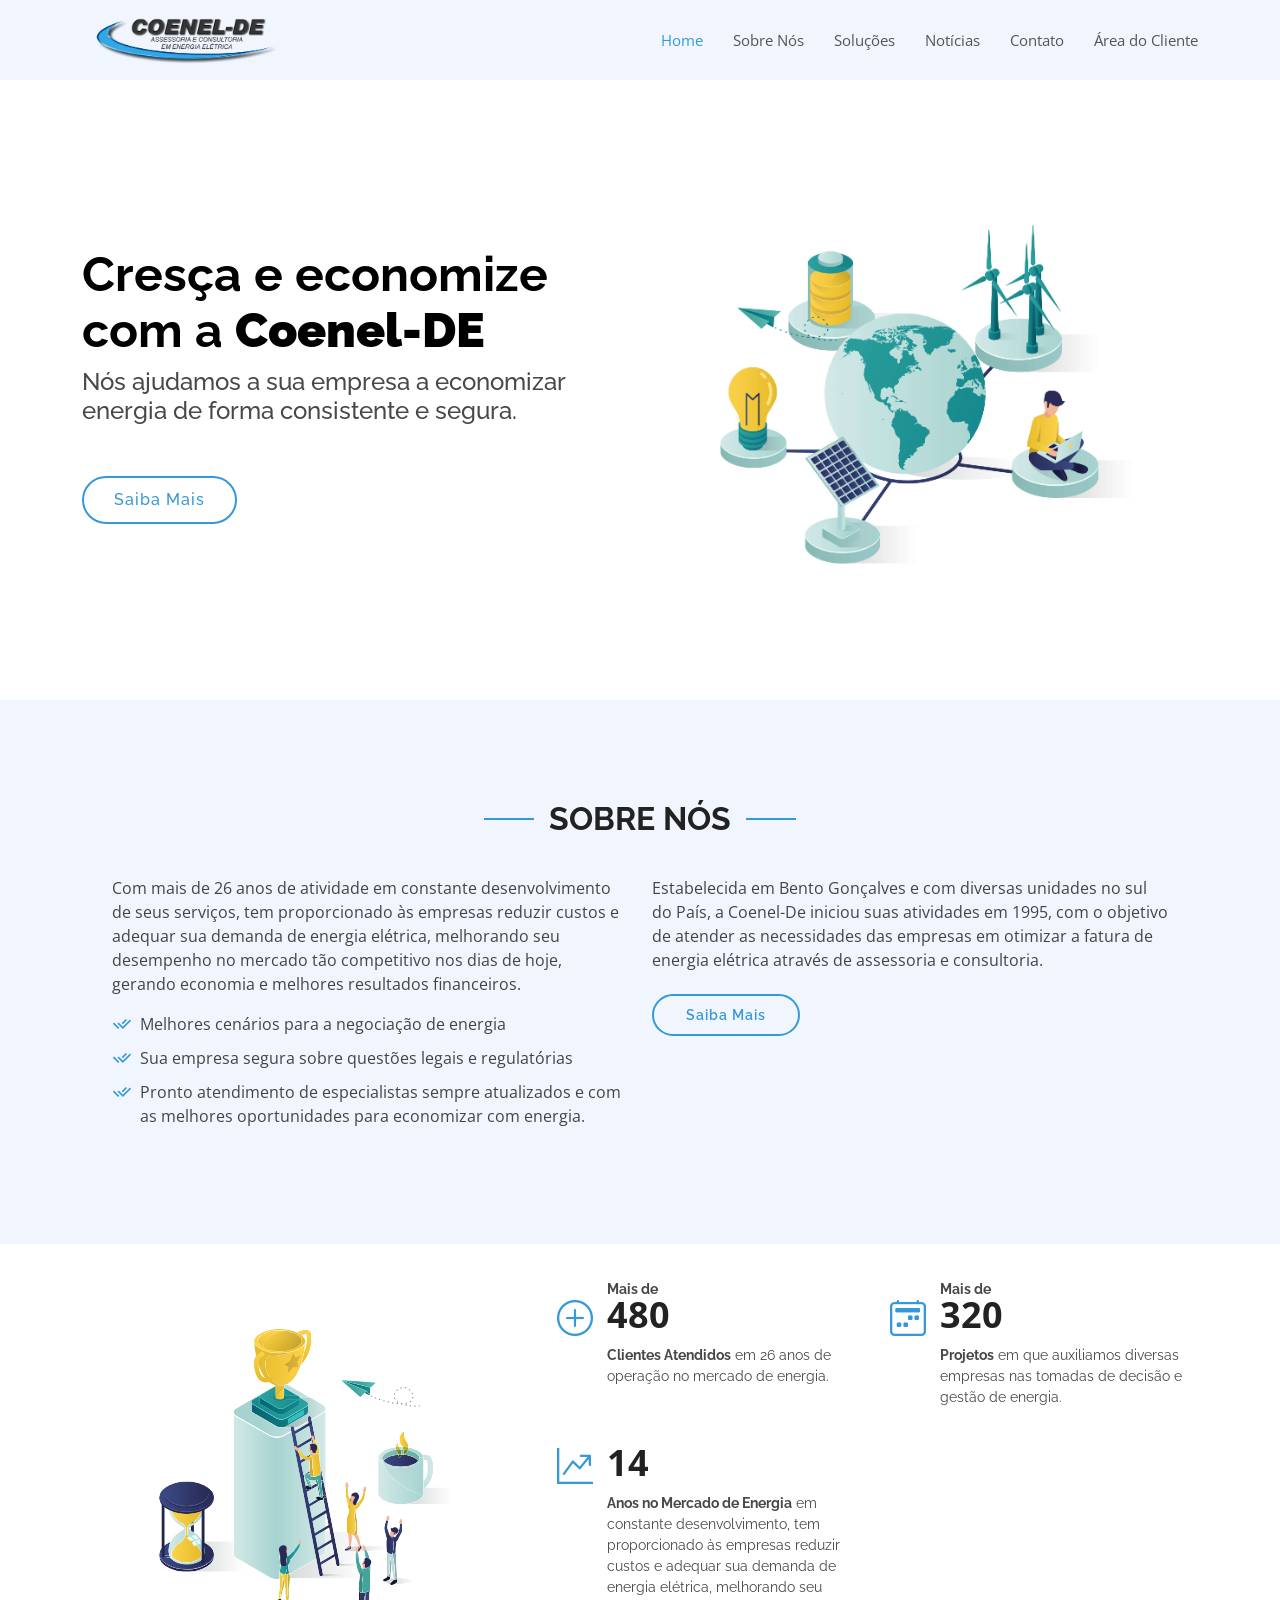
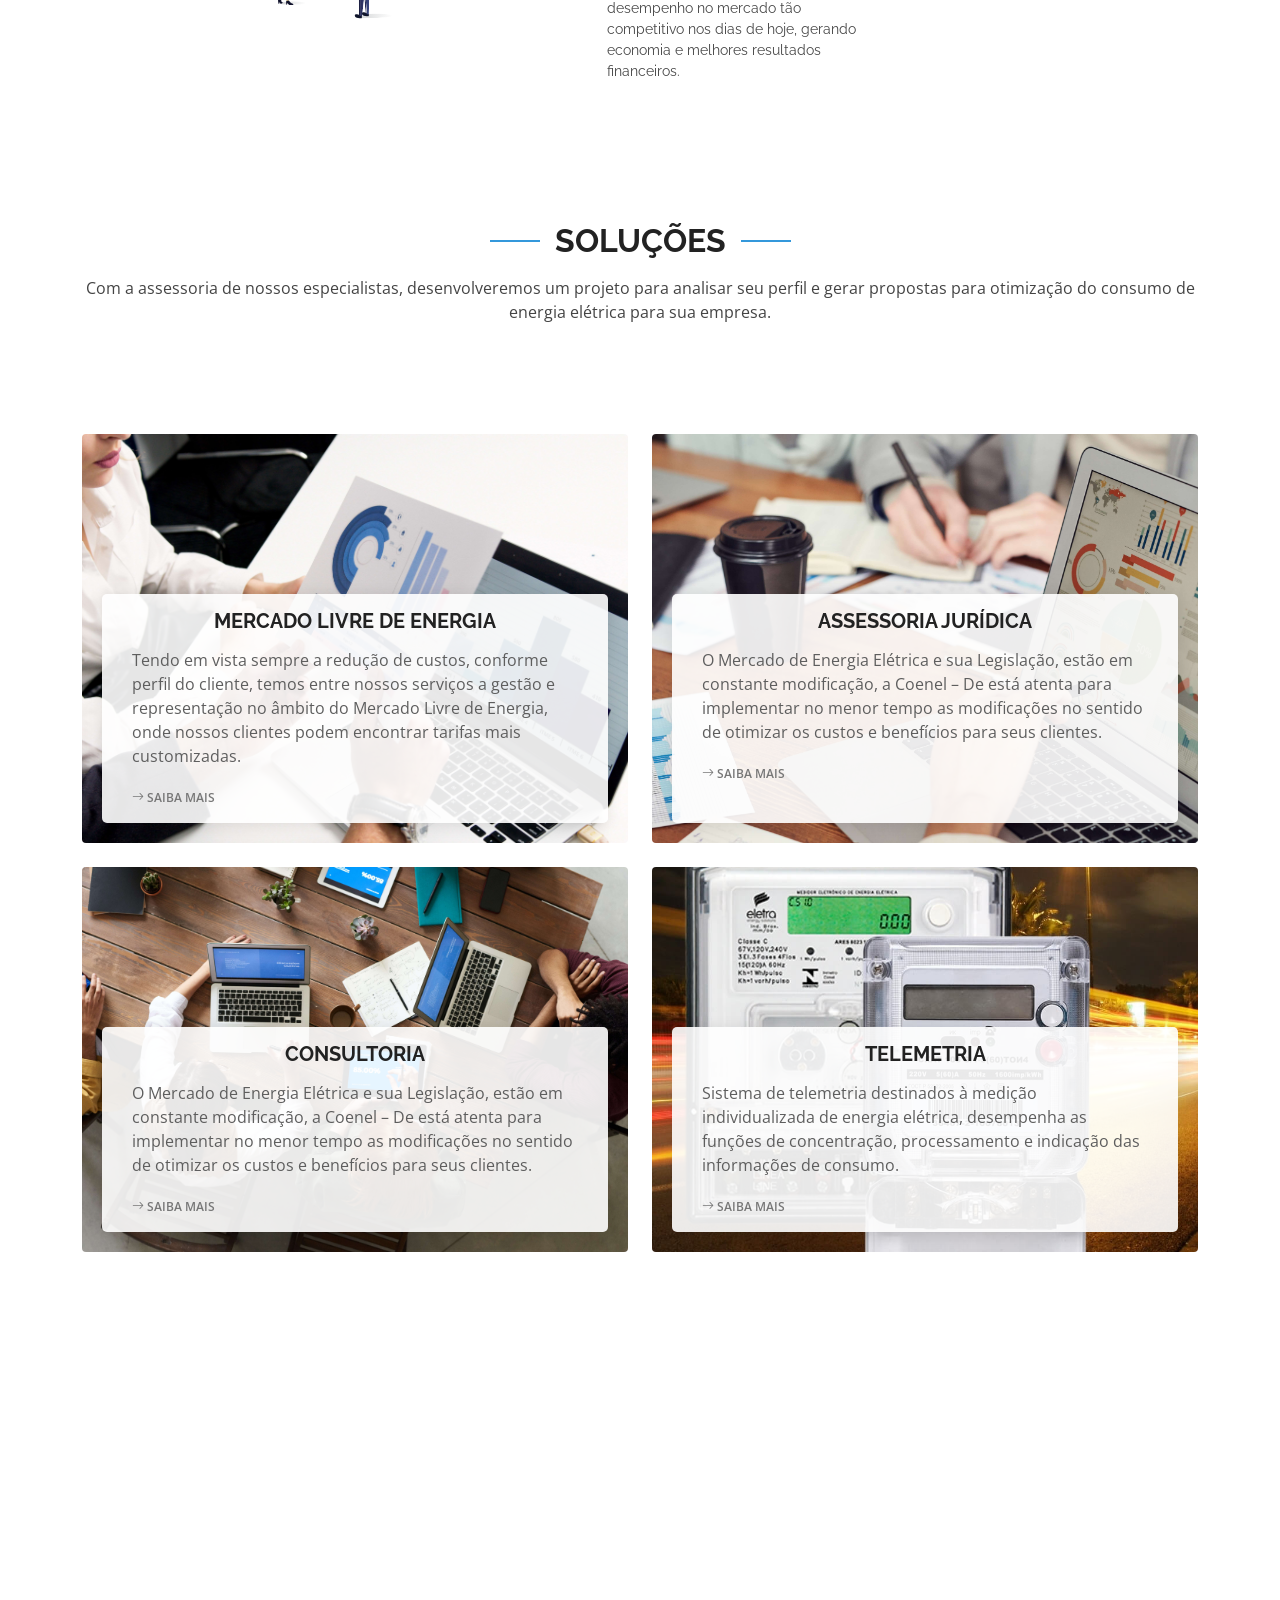
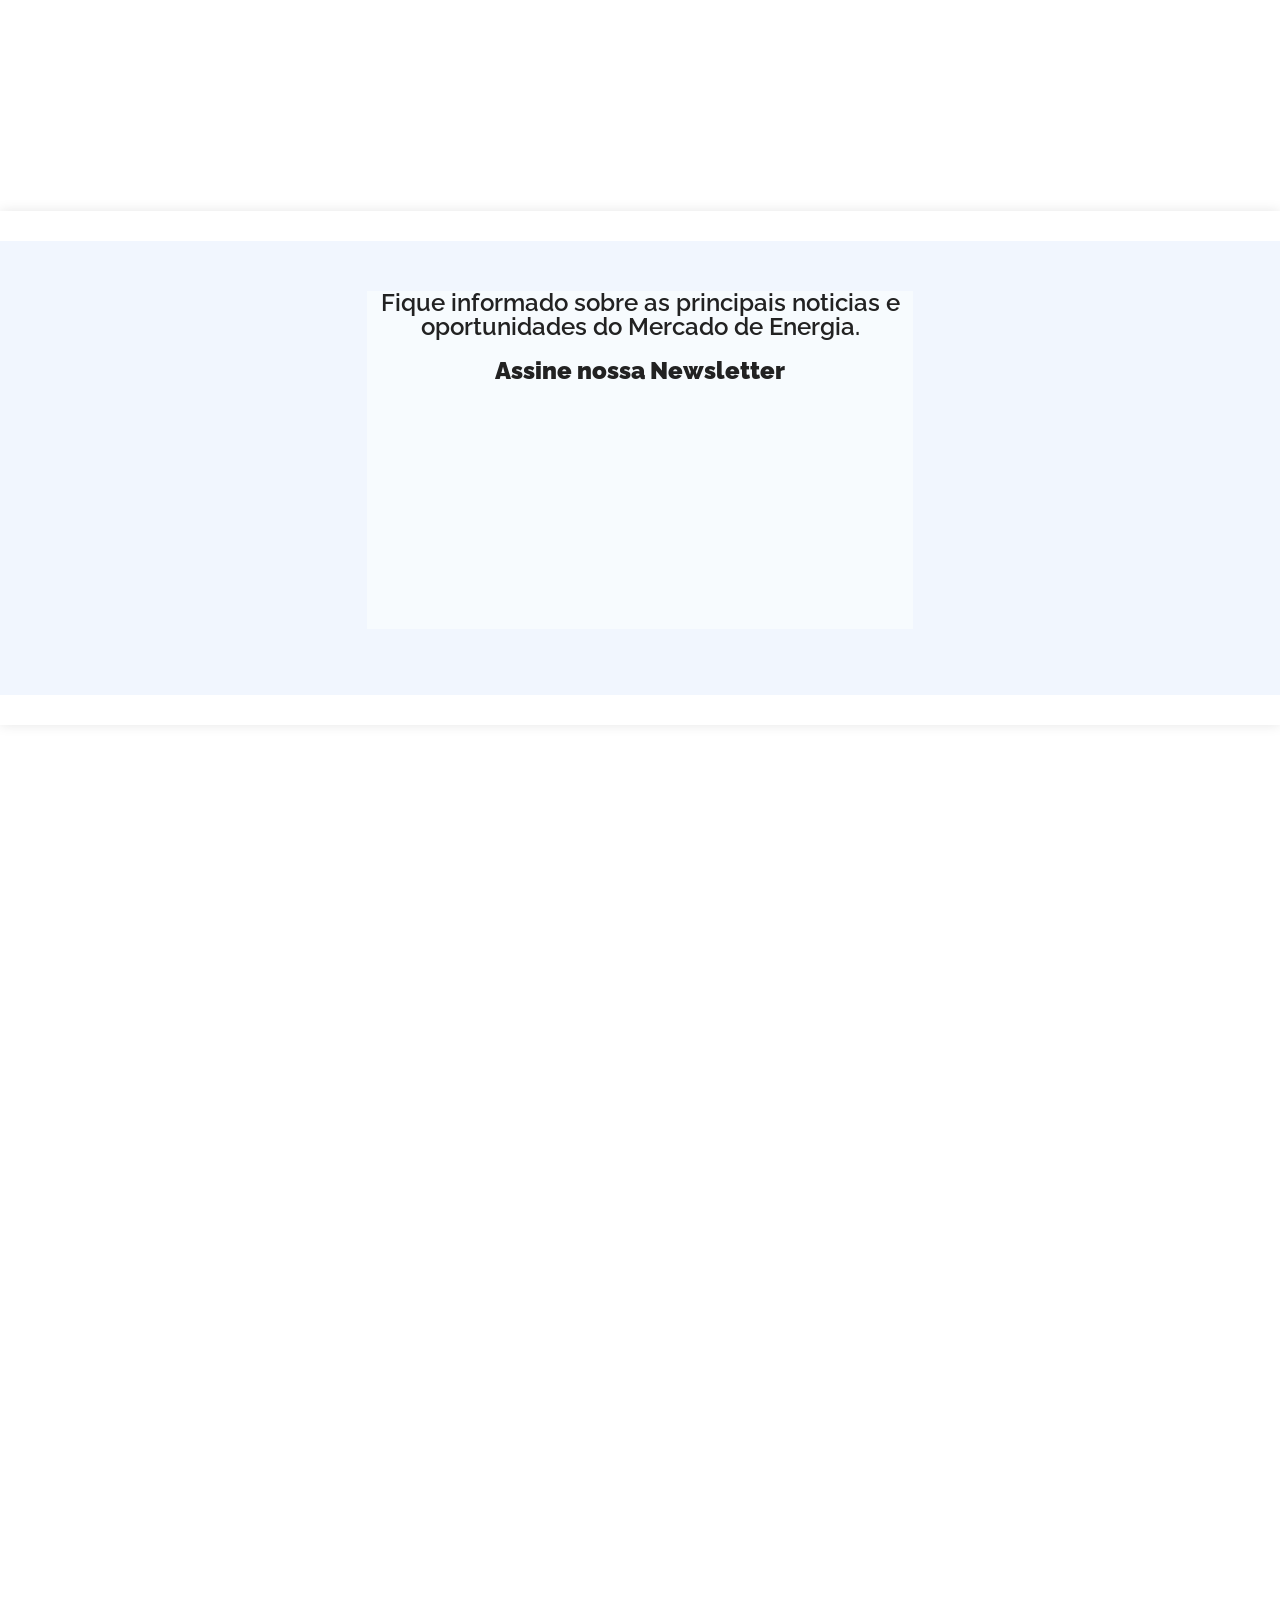
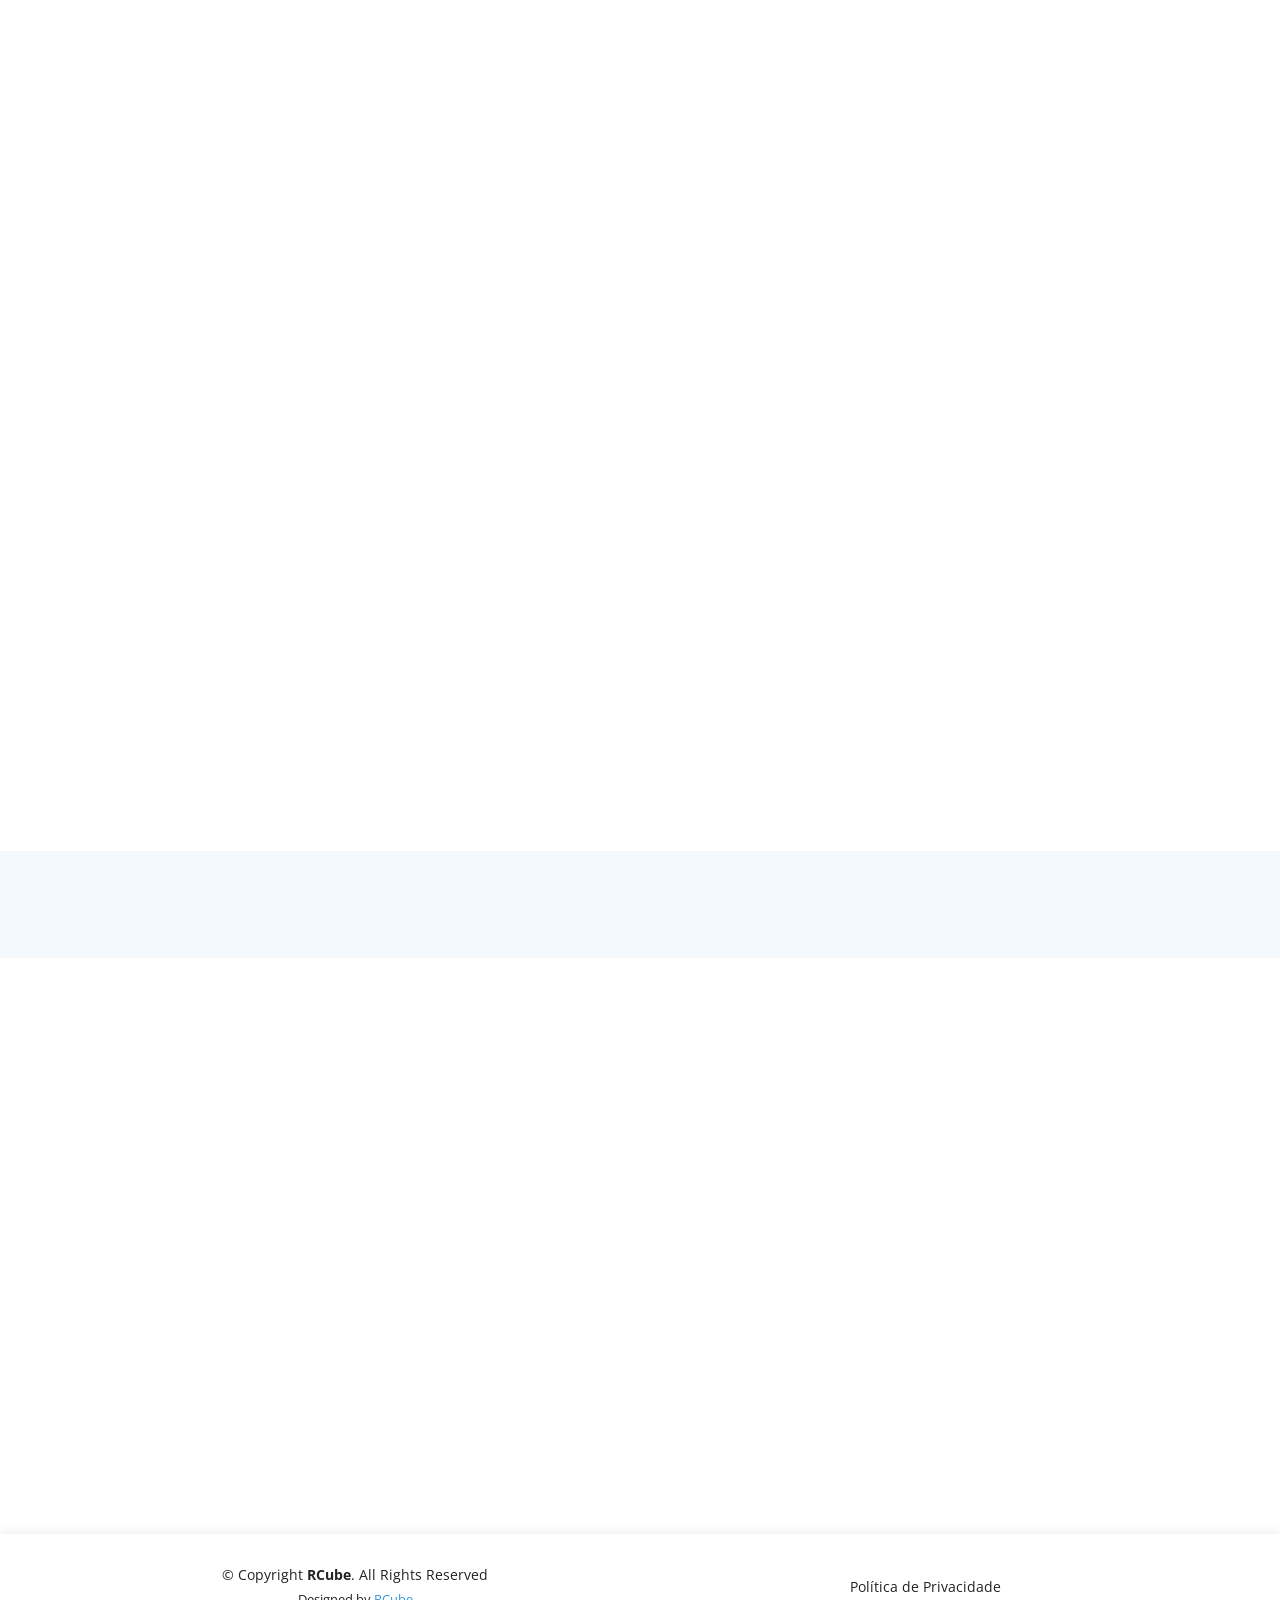
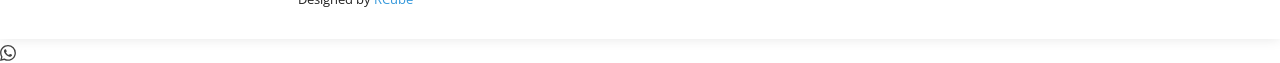
<file: index.html>
<!DOCTYPE html>
<html lang="pt-BR">

<head>
  <meta charset="utf-8">
  <meta content="width=device-width, initial-scale=1.0" name="viewport">

  <title>Coenel-DE – Assessoria em Energia Elétrica</title>
  <meta name="description" content="Assessoria e consultoria em energia elétrica, mercado livre de energia, gestão de consumo e redução de custos para empresas.">
  <meta name="robots" content="index, follow" />

<!-- Favicons -->
  <link href="assets/img/favicon.png" rel="icon">
  <link href="assets/img/apple-touch-icon.png" rel="apple-touch-icon">

  <!-- Google Fonts -->
  <link href="https://fonts.googleapis.com/css?family=Open+Sans:300,300i,400,400i,600,600i,700,700i|Raleway:300,300i,400,400i,500,500i,600,600i,700,700i|Poppins:300,300i,400,400i,500,500i,600,600i,700,700i" rel="stylesheet">

	<link rel="canonical" href="https://coenel-de.com.br/" />

  <meta property="og:type" content="website">
  <meta property="og:locale" content="pt_BR">
  <meta property="og:site_name" content="Coenel-DE">
  <meta property="og:title" content="Coenel-DE | Assessoria em Energia Elétrica">
  <meta property="og:description" content="Soluções para reduzir custos e otimizar o consumo de energia elétrica da sua empresa.">
  <meta property="og:url" content="https://coenel-de.com.br/">
  <meta property="og:image" content="https://coenel-de.com.br/assets/img/hero-img.png">
  <meta name="twitter:card" content="summary_large_image">
  <meta name="twitter:title" content="Coenel-DE | Assessoria em Energia Elétrica">
  <meta name="twitter:description" content="Soluções para reduzir custos e otimizar o consumo de energia elétrica da sua empresa.">
  <meta name="twitter:image" content="https://coenel-de.com.br/assets/img/hero-img.png">

  <script type="application/ld+json">
  {
    "@context": "https://schema.org",
    "@type": "Organization",
    "name": "Coenel-DE",
    "legalName": "C & C COENEL SERVICOS ELETRICOS LTDA",
    "url": "https://coenel-de.com.br/",
    "logo": "https://coenel-de.com.br/assets/img/Coenel_logo_Transparente_Site.png",
    "description": "Assessoria e consultoria em energia elétrica para empresas.",
    "email": "coenel-de@coenel-de.com.br",
    "telephone": "+55 54 3452-7735",
    "sameAs": [
      "https://www.facebook.com/profile.php?id=100074318899401",
      "https://www.linkedin.com/company/coenel-de-assessoria-e-consultoria-em-energia-el%C3%A9trica/"
    ],
    "address": {
      "@type": "PostalAddress",
      "streetAddress": "Rua Olavo Bilac, 25, salas 209/212",
      "addressLocality": "Bento Gonçalves",
      "addressRegion": "RS",
      "postalCode": "95700-362",
      "addressCountry": "BR"
    }
  }
  </script>

  <!-- Global site tag (gtag.js) - Google Analytics -->
  <script async src="https://www.googletagmanager.com/gtag/js?id=G-NH69D87BWF"></script>
  <script>
    window.dataLayer = window.dataLayer || [];
    function gtag(){dataLayer.push(arguments);}
    gtag('js', new Date());

    gtag('config', 'G-NH69D87BWF');
  </script>

  <!-- Vendor CSS Files -->
  <link href="assets/vendor/aos/aos.css" rel="stylesheet">
  <link href="assets/vendor/bootstrap/css/bootstrap.min.css" rel="stylesheet">
  <link href="assets/vendor/bootstrap-icons/bootstrap-icons.css" rel="stylesheet">
  <link href="assets/vendor/boxicons/css/boxicons.min.css" rel="stylesheet">
  <link href="assets/vendor/glightbox/css/glightbox.min.css" rel="stylesheet">
  <link href="assets/vendor/remixicon/remixicon.css" rel="stylesheet">
  <link href="assets/vendor/swiper/swiper-bundle.min.css" rel="stylesheet">

  <!-- Template Main CSS File -->
  <link href="assets/css/style.css" rel="stylesheet">

</head>

<body>

  <!-- ======= Header ======= -->
  <header id="header" class="fixed-top d-flex align-items-center">
    <div class="container d-flex align-items-center justify-content-between">

      <div class="logo">
      <!--  <h1><a href="index.html">Coenel-DE</a></h1>
        <!-- Uncomment below if you prefer to use an image logo -->
        <!-- <a href="index.html"><img src="assets/img/logo.png" alt="coenel-de mercado livre de energia" class="img-fluid"></a>-->
        <h1 class="logo"><a href="index.html"><img height="100" width="200" src="assets/img/Coenel_logo_Transparente_Site.png" alt="Coenel-DE" title="Logo Coenel" class="img-fluid"></a></h1>

      </div>

      <nav id="navbar" class="navbar">
        <ul>
          <li><a class="nav-link scrollto active" href="#hero">Home</a></li>
          <li><a class="nav-link scrollto" href="#about">Sobre Nós</a></li>
          <li><a class="nav-link scrollto" href="#services">Soluções</a></li>
          <li><a class="nav-link" href="noticias.html">Notícias</a></li>
          <li><a class="nav-link scrollto" href="#contact">Contato</a></li>
          <li><a href="login.html" class="btn-learn-more">Área do Cliente</a>


        </ul>
        <i class="bi bi-list mobile-nav-toggle"></i>
      </nav><!-- .navbar -->

    </div>

  </header><!-- End Header -->

  <!-- ======= Hero Section ======= -->
  <section id="hero" class="d-flex align-items-center">
    <div class="container">
      <div class="row">
        <div class="col-lg-6 pt-4 pt-lg-0 order-2 order-lg-1 d-flex flex-column justify-content-center">
          <h1 data-aos="fade-up">Cresça e economize com a <strong>Coenel-DE</strong></h1>
          <h2 data-aos="fade-up" data-aos-delay="400">Nós ajudamos a sua empresa a economizar energia de forma consistente e segura.</h2>
          <div data-aos="fade-up" data-aos-delay="800">
            <a href="#services" class="btn-get-started scrollto">Saiba Mais</a>
          </div>
        </div>
        <div class="col-lg-6 order-1 order-lg-2 hero-img" data-aos="fade-left" data-aos-delay="200">
          <img src="assets/img/hero-img.png" class="img-fluid animated" alt="">
        </div>
      </div>
    </div>

  </section><!-- End Hero -->

  <main id="main">



    <!-- ======= About Us Section ======= -->
    <section id="about" class="about">
      <div class="container">

        <div class="section-title" data-aos="fade-up">
          <h2>Sobre Nós</h2>
        </div>

        <div class="row content">
          <div class="col-lg-6" data-aos="fade-up" data-aos-delay="150">
            <p>
              Com mais de 26 anos de atividade em constante desenvolvimento de seus serviços, tem proporcionado às empresas reduzir custos e adequar sua demanda de energia elétrica, melhorando seu
              desempenho no mercado tão competitivo nos dias de hoje, gerando economia e  melhores resultados financeiros.
            </p>
            <ul>
              <li><i class="ri-check-double-line"></i> Melhores cenários para a negociação de energia</li>
              <li><i class="ri-check-double-line"></i> Sua empresa segura sobre questões legais e regulatórias</li>
              <li><i class="ri-check-double-line"></i> Pronto atendimento de especialistas sempre atualizados e com as melhores oportunidades para economizar com energia.</li>
            </ul>
          </div>
          <div class="col-lg-6 pt-4 pt-lg-0" data-aos="fade-up" data-aos-delay="300">
            <p>
              Estabelecida em Bento Gonçalves e com diversas unidades no sul do País, a Coenel-De iniciou suas atividades em 1995, com o objetivo de atender as necessidades das empresas em otimizar a fatura de energia elétrica através de assessoria e consultoria.</p>
            <a href="sobre.html" class="btn-learn-more">Saiba Mais</a>
          </div>
        </div>

      </div>
    </section>
    <!-- End About Us Section -->



    <!-- ======= Counts Section ======= -->
    <section id="counts" class="counts">
      <div class="container">

        <div class="row">
          <div class="image col-xl-5 d-flex align-items-stretch justify-content-center justify-content-xl-start" data-aos="fade-right" data-aos-delay="150">
            <img src="assets/img/counts-img.svg" alt="" class="img-fluid">
          </div>

          <div class="col-xl-7 d-flex align-items-stretch pt-4 pt-xl-0" data-aos="fade-left" data-aos-delay="300">
            <div class="content d-flex flex-column justify-content-center">
              <div class="row">
                <div class="col-md-6 d-md-flex align-items-md-stretch">
                  <div class="count-box">
                    <p><strong>Mais de</strong></p><i class="bi bi-plus-circle"></i>
                    <span data-purecounter-start="0" data-purecounter-end="900" data-purecounter-duration="3" class="purecounter"></span>
                    <p><strong>Clientes Atendidos</strong> em 26 anos de operação no mercado de energia.</p>
                  </div>
                </div>

                <div class="col-md-6 d-md-flex align-items-md-stretch">
                  <div class="count-box">
                    <p><strong>Mais de</strong></P><i class="bi bi-calendar2-week"></i>
                    <span data-purecounter-start="0" data-purecounter-end="600" data-purecounter-duration="3" class="purecounter"></span>
                    <p><strong>Projetos</strong> em que auxiliamos diversas empresas nas tomadas de decisão e gestão de energia.</p>
                  </div>
                </div>

                <div class="col-md-6 d-md-flex align-items-md-stretch">
                  <div class="count-box">
                    <i class="bi bi-graph-up"></i>
                    <span data-purecounter-start="0" data-purecounter-end="26" data-purecounter-duration="3" class="purecounter"></span>
                    <p><strong>Anos no Mercado de Energia</strong> em constante desenvolvimento, tem proporcionado às empresas reduzir custos e adequar sua demanda de energia elétrica, melhorando seu desempenho no mercado tão competitivo nos dias de hoje, gerando economia e  melhores resultados financeiros.</p>
                  </div>
                </div>


              </div>
            </div>
          </div>
        </div>

      </div>
    </section><!-- End Counts Section -->

    <!-- ======= Services Section ======= -->
    <section id="services" class="services">
      <div class="container">

        <div class="section-title" data-aos="fade-up">
          <h2>Soluções</h2>
          <p>Com a assessoria de nossos especialistas, desenvolveremos um projeto para analisar seu perfil e gerar propostas para otimização do consumo de energia elétrica para sua empresa.</p>
        </div>


        </div>

      </div>
    </section><!-- End Services Section -->

    <!-- ======= More Services Section ======= -->
    <section id="more-services" class="more-services">
      <div class="container">

        <div class="row">
          <div class="col-md-6 d-flex align-items-stretch">
            <div class="card" style='background-image: url("assets/img/more-services-1.jpg");' data-aos="fade-up" data-aos-delay="100">
              <div class="card-body">
                <h5 class="card-title"><a>MERCADO LIVRE DE ENERGIA</a></h5>
                <p class="card-text">Tendo em vista sempre a redução de custos, conforme perfil do cliente, temos entre nossos serviços a gestão e representação no âmbito do Mercado Livre de Energia, onde nossos clientes podem encontrar tarifas mais customizadas.</p>
                <div class="read-more"><a href="1001.html"><i class="bi bi-arrow-right"></i> Saiba Mais</a></div>
              </div>
            </div>
          </div>
          <div class="col-md-6 d-flex align-items-stretch mt-4 mt-md-0">
            <div class="card" style='background-image: url("assets/img/more-services-2.jpg");' data-aos="fade-up" data-aos-delay="200">
              <div class="card-body">
                <h5 class="card-title"><a>ASSESSORIA JURÍDICA</a></h5>
                <p class="card-text">O Mercado de Energia Elétrica e sua Legislação, estão em constante modificação, a Coenel – De está atenta para implementar no menor tempo as modificações no sentido de otimizar os custos e benefícios para seus clientes.</p>
                <div class="read-more"><a href="1002.html"><i class="bi bi-arrow-right"></i> Saiba Mais</a></div>
              </div>
            </div>

          </div>
          <div class="col-md-6 d-flex align-items-stretch mt-4">
            <div class="card" style='background-image: url("assets/img/more-services-3.jpg");' data-aos="fade-up" data-aos-delay="100">
              <div class="card-body">
                <h5 class="card-title"><a>CONSULTORIA</a></h5>
                <p class="card-text">O Mercado de Energia Elétrica e sua Legislação, estão em constante modificação, a Coenel – De está atenta para implementar no menor tempo as modificações no sentido de otimizar os custos e benefícios para seus clientes.</p>
                <div class="read-more"><a href="1003.html"><i class="bi bi-arrow-right"></i> Saiba Mais</a></div>
              </div>
            </div>
          </div>
          <div class="col-md-6 d-flex align-items-stretch mt-4">
            <div class="card" style='background-image: url("assets/img/more-services-4.jpg");' data-aos="fade-up" data-aos-delay="200">
              <div class="card-body">
                <h5 class="card-title"><a>TELEMETRIA</a></h5>
                <p class="card-text">Sistema de telemetria destinados à medição individualizada de energia elétrica, desempenha as funções de concentração, processamento e indicação das informações de consumo.</p>
                <div class="read-more"><a href="1004.html"><i class="bi bi-arrow-right"></i> Saiba Mais</a></div>
              </div>
            </div>
          </div>
        </div>

      </div>
    </section><!-- End More Services Section -->

    <!-- ======= Features Section ======= -->
      <section id="features" class="features">
          <div class="container">


            <div class="section-title" data-aos="fade-up">
              <h2>Serviços</h2>
              <p>Com a assessoria de nossos especialistas, desenvolveremos um projeto para analisar seu perfil
                e gerar propostas para otimização do consumo de energia elétrica para sua empresa.</p>
            </div>

            <div class="row" data-aos="fade-up" data-aos-delay="300">
              <div class="col-lg-3 col-md-4">
                <div class="icon-box">
                  <i class="ri-store-line" style="color: #ffbb2c;"></i>
                  <h3><a data-bs-toggle="tooltip" data-bs-placement="bottom" title="Otimizar e conferir a fatura de energia elétrica, analisando se a Empresa está consumindo e demandando energia elétrica corretamente, fornecendo relatório mensal e pareceres, minimizando o valor da fatura de energia elétrica.">ANÁLISE DE FATURA</a></h3>
                </div>
              </div>
              <div class="col-lg-3 col-md-4 mt-4 mt-md-0">
                <div class="icon-box">
                  <i class="ri-bar-chart-box-line" style="color: #5578ff;"></i>
                  <h3><a  data-bs-toggle="tooltip" data-bs-placement="bottom" title="Elaborar laudos elétricos, entre os quais o de creditamento do ICMS.">LAUDOS</a></h3>
                </div>
              </div>
              <div class="col-lg-3 col-md-4 mt-4 mt-md-0">
                <div class="icon-box">
                  <i class="ri-calendar-todo-line" style="color: #e80368;"></i>
                  <h3><a  data-bs-toggle="tooltip" data-bs-placement="bottom" title="Demais medições de grandezas elétricas; com referência a Fator de Potência, Harmônicas, Corrente, Fator de Carga e Fator de Demanda, consequentemente, Consumo e Demanda de energia elétrica, se estão otimizados fazendo com que a Empresa não desperdice energia elétrica elevando os custos com a mesma.">CÁLCULO DE DEMANDA</a></h3>
                </div>
              </div>
              <div class="col-lg-3 col-md-4 mt-4 mt-lg-0">
                <div class="icon-box">
                  <i class="ri-paint-brush-line" style="color: #e361ff;"></i>
                  <h3><a  data-bs-toggle="tooltip" data-bs-placement="bottom" title="Referente a Potência dos Transformadores, geradores, motores e cablagens com relação a carga instalada, verificando o correto dimensionamento.">ENGENHARIA</a></h3>
                </div>
              </div>
              <div class="col-lg-3 col-md-4 mt-4">
                <div class="icon-box">
                  <i class="ri-database-2-line" style="color: #47aeff;"></i>
                  <h3><a  data-bs-toggle="tooltip" data-bs-placement="bottom" title="Assessoramento com referência à Legislação do setor elétrico e demais tratativas com a Concessionária: Geradora, Transmissora e Distribuidora de Energia Elétrica.">LEGISLAÇÃO</a></h3>
                </div>
              </div>
              <div class="col-lg-3 col-md-4 mt-4">
                <div class="icon-box">
                  <i class="ri-gradienter-line" style="color: #ffa76e;"></i>
                  <h3><a  data-bs-toggle="tooltip" data-bs-placement="bottom" title="Elaborar Projetos Elétricos e auxiliar na Execução dos mesmos.">PROJETOS</a></h3>
                </div>
              </div>
              <div class="col-lg-3 col-md-4 mt-4">
                <div class="icon-box">
                  <i class="ri-file-list-3-line" style="color: #11dbcf;"></i>
                  <h3><a  data-bs-toggle="tooltip" data-bs-placement="bottom" title="Projetos em eficiência energética, medição de aterramento, análise termográfica, analisador de grandezas elétricas de equipamentos e quadros elétricos, envolvendo redução no custo energético.">EFICIÊNCIA ENERGETICA</a></h3>
                </div>
              </div>
              <div class="col-lg-3 col-md-4 mt-4">
                <div class="icon-box">
                  <i class="ri-price-tag-2-line" style="color: #4233ff;"></i>
                  <h3><a  data-bs-toggle="tooltip" data-bs-placement="bottom" title="Adequar a empresa a Norma Regulamentadora N°. 10 ( NR10), organizando o prontuário das Instalações elétricas, elaborando diagramas unifilares, conforme as normas de segurança exigidas pelo Ministério do Trabalho.">NR-10</a></h3>
                </div>
              </div>
            </div>

          </div>
        </section>
        <!-- End Features Section -->


    <!-- ======= Footer2 ======= -->
	  <footer id="footer">

		<div class="footer-newsletter">
		  <div class="container">
			<div class="row justify-content-center">
			  <div class="col-lg-6">
<div class="section-bg">

				<H4>Fique informado sobre as principais noticias e oportunidades do Mercado de Energia.</H4>
        <H4><strong>Assine nossa Newsletter</strong></H4>

<p><iframe width="400" height="220" allowfullscreen="allowfullscreen" src="https://optin.entregaemails.com.br/accounts/163114/forms/1/contacts/new" data-mce-fragment="1"></iframe></p>


			  </div>
			</div>
		  </div>
		</div>

	  </footer><!-- End Footer2 -->
    <!-- ======= F.A.Q Section ======= -->
    <section id="faq" class="faq">
      <div class="container">

        <div class="section-title" data-aos="fade-up">
          <h2>Perguntas Frequentes</h2>
        </div>

        <div class="row faq-item d-flex align-items-stretch" data-aos="fade-up" data-aos-delay="100">
          <div class="col-lg-5">
            <i class="ri-question-line"></i>
            <h4>Como funciona o mercado livre de energia?</h4>
          </div>
          <div class="col-lg-7">
            <p>
              É um ambiente de negócios onde vendedores e compradores podem negociar energia elétrica voluntariamente, permitindo que os consumidores contratem o seu fornecimento de energia elétrica diretamente das empresas geradoras e de comercializadoras. Nesse ambiente, os consumidores e fornecedores negociam entre si as condições de contratação de energia. É o sistema oposto do mercado tradicional cativo, que funciona no Ambiente de Contratação Regulada (ACR), cujo consumo é obrigatório da distribuidora da área de concessão onde se encontra o consumidor e sem escolha do fornecedor de energia.

              O consumidor tem a opção de escolher a empresa fornecedora de energia, preço que quer pagar, período de contratação, eventuais flexibilidades, conforme as suas necessidades. O mercado livre é bastante diversificado e competitivo entre geradores e comercializadores, o que impacta na redução de preços e aumento da eficiência pelos parceiros comerciais. Com os preços estabelecidos em contratos, os consumidores livres passam a ter previsibilidade, não ficam mais sujeitos às oscilações de preços, reajustes do mercado cativo e mudanças das bandeiras tarifárias.            </p>
          </div>
        </div><!-- End F.A.Q Item-->

        <div class="row faq-item d-flex align-items-stretch" data-aos="fade-up" data-aos-delay="200">
          <div class="col-lg-5">
            <i class="ri-question-line"></i>
            <h4>Quem pode comprar energia no mercado livre?</h4>
          </div>
          <div class="col-lg-7">
            <p>
              O mercado livre tem dois tipos de consumidores: livres e especiais. Os chamados consumidores livres devem possuir, no mínimo, 1500 kW de demanda contratada de energia proveniente de qualquer fonte de geração de energia. Os chamados consumidores especiais, a demanda contratada deverá ser igual ou maior que 500 kW e menor que 2.500 kW. Neste caso, a energia comercializada deverá ser oriunda de fontes especiais, tais como: eólica, solar, biomassa pequenas centrais hidrelétricas (PCHs) ou hidráulica de empreendimentos com potência inferior ou igual a 50.000 kW.
              No entanto, projeto de lei prevê que em um prazo de 42 meses após a sanção da lei, todos os consumidores, independentemente da carga ou da tensão utilizada, poderão optar pelo mercado livre.

              O consumidor de energia adquire energia por meio de contratos de compra e venda diretamente com as empresas geradoras de energia ou com as comercializadoras. Somente os agentes autorizados pela Agência Nacional de Energia Elétrica (Aneel) e registrados na Câmara de Comercialização de Energia Elétrica (CCEE) podem orientar corretamente os consumidores a migrarem para o mercado livre.            </p>
          </div>
        </div><!-- End F.A.Q Item-->

        <div class="row faq-item d-flex align-items-stretch" data-aos="fade-up" data-aos-delay="300">
          <div class="col-lg-5">
            <i class="ri-question-line"></i>
            <h4>Quais são as diferenças do modelo de compra de energia atacadista e varejista?</h4>
          </div>
          <div class="col-lg-7">
            <p>
              O consumidor do mercado livre tem duas possibilidades: tornar-se um agente da CCEE (também chamado consumidor atacadista) e a outra opção é ser representado por um comercializador varejista.

              No modelo de consumidor atacadista, a empresa contratante deve se associar diretamente à CCEE (entidade responsável por operar o Mercado Livre de Energia), tornando-se um agente da Câmara, que deverá seguir as regras e procedimentos do setor, que inclui a necessidade de obter adequação comercial, apresentar garantias financeiras e estar exposto aos riscos – especialmente no mercado de curto prazo.            </p>
          </div>
        </div><!-- End F.A.Q Item-->

        <div class="row faq-item d-flex align-items-stretch" data-aos="fade-up" data-aos-delay="400">
          <div class="col-lg-5">
            <i class="ri-question-line"></i>
            <h4>Quais são as estratégias de contratação no mercado livre?</h4>
          </div>
          <div class="col-lg-7">
            <p>
              Segundo a Abraceel, o consumidor define sua estratégia de contratação de energia e toma as próprias decisões de compra, sempre com a orientação de um agente do setor.

              Os consumidores deste mercado podem ter opção de usar os derivativos de compra futura, opções de compra, funcionando como um produto do mercado financeiro, ou ainda, obter contratos de compra de energia com descontos garantidos em relação à tarifa regulada.

              O contrato pode prever um consumo flexível (por exemplo, 10% acima ou abaixo do total contratado), reduzindo o risco de déficits ou de superávits. As margens de flexibilidade podem ser precificadas pelos vendedores.            </p>
          </div>
        </div><!-- End F.A.Q Item-->

        <div class="row faq-item d-flex align-items-stretch" data-aos="fade-up" data-aos-delay="500">
          <div class="col-lg-5">
            <i class="ri-question-line"></i>
            <h4>Mercado livre no agronegócio: como funciona?</h4>
          </div>
          <div class="col-lg-7">
            <p>
              Não há uma formatação de contrato específica para o agronegócio. Para esse tipo de cliente, o contrato tem que ser mais flexível. Ele precisa ter opções contratuais, que possibilitem agregar variações de consumo e demanda e a flexibilidade contratual vai depender do tipo de produção. O contrato pode ser moldado conforme a necessidade do cliente, dentro do contrato, há flexibilidade mensal, anual e ainda incluir a opção de sazonalização, que pode ser bem interessante para esse produtor. Dentro do contrato, poderão ser feitas adequações e tudo vai depender do que o cliente pretende buscar.
            </p>
          </div>
        </div><!-- End F.A.Q Item-->

      </div>
    </section><!-- End F.A.Q Section -->

    <!-- ======= Clients Section ======= -->
    <section id="clients" class="clients clients">
      <div class="container">

        <div class="row">

          <div class="col-lg-2 col-md-4 col-6">
            <img src="assets/img/clients/client-1.png" class="img-fluid" alt="" data-aos="zoom-in">
          </div>

          <div class="col-lg-2 col-md-4 col-6">
            <img src="assets/img/clients/client-2.png" class="img-fluid" alt="" data-aos="zoom-in" data-aos-delay="100">
          </div>

          <div class="col-lg-2 col-md-4 col-6">
            <img src="assets/img/clients/client-3.png" class="img-fluid" alt="" data-aos="zoom-in" data-aos-delay="200">
          </div>

          <div class="col-lg-2 col-md-4 col-6">
            <img src="assets/img/clients/client-4.png" class="img-fluid" alt="" data-aos="zoom-in" data-aos-delay="300">
          </div>

          <div class="col-lg-2 col-md-4 col-6">
            <img src="assets/img/clients/client-5.png" class="img-fluid" alt="" data-aos="zoom-in" data-aos-delay="400">
          </div>

          <div class="col-lg-2 col-md-4 col-6">
            <img src="assets/img/clients/client-6.png" class="img-fluid" alt="" data-aos="zoom-in" data-aos-delay="500">
          </div>

        </div>

      </div>
    </section>
    <!-- End Clients Section -->

    <!-- ======= Contact Section ======= -->
    <section id="contact" class="contact">
      <div class="container">

        <div class="section-title" data-aos="fade-up">
          <h2>Contatos</h2>
        </div>

        <div class="row">

          <div class="col-lg-4 col-md-6" data-aos="fade-up" data-aos-delay="100">
            <div class="contact-about">
              <h3>Coenel-DE</h3>
              <p>Assessoria e Consultoria em Energia Elétrica</p>
              <div class="social-links">
              <!--  <a href="#" class="twitter"><i class="bi bi-twitter"></i></a> <!-->
                <a href="https://www.facebook.com/profile.php?id=100074318899401" class="facebook"><i class="bi bi-facebook"></i></a>
                <a href="#" class="instagram"><i class="bi bi-instagram"></i></a>
                <a href="https://www.linkedin.com/company/coenel-de-assessoria-e-consultoria-em-energia-el%C3%A9trica/" class="linkedin"><i class="bi bi-linkedin"></i></a>
              </div>
            </div>
          </div>

          <div class="col-lg-3 col-md-6 mt-4 mt-md-0" data-aos="fade-up" data-aos-delay="200">
            <div class="info">
              <div>
                <i class="ri-map-pin-line"></i>
                <p>R. Olavo Bilac, 25 salas 209/212 Centro<br>Bento Gonçalves - RS 95700-362</p>
              </div>

              <div>
                <i class="ri-mail-send-line"></i>
                <p>coenel-de@coenel-de.com.br</p>
              </div>

              <div>
                <i class="ri-phone-line"></i>
                <p>+55 54 3452-7735</p>
                <i class="bi bi-whatsapp" href=></i>
                <p><a href="https://api.whatsapp.com/send?phone=5554991424241&text=Olá" class="btn-learn-more">+55 54 99142-4241</a></p>
              </div>

            </div>
          </div>

          <div class="col-lg-5 col-md-12" data-aos="fade-up" data-aos-delay="300">
            <form action="forms/contact.php" method="post" role="form" class="php-email-form">
              <div class="form-group">
                <input type="text" name="name" class="form-control" id="name" placeholder="Nome" required>
              </div>
              <div class="form-group">
                <input type="email" class="form-control" name="email" id="email" placeholder="Seu E-mail" required>
              </div>
              <div class="form-group">
                <input type="text" class="form-control" name="subject" id="subject" placeholder="Assunto" required>
              </div>
              <div class="form-group">
                <textarea class="form-control" name="message" rows="5" placeholder="Mensagem" required></textarea>
              </div>
              <div class="my-3">
                <div class="loading">Loading</div>
                <div class="error-message"></div>
                <div class="sent-message">Sua mensagem foi enviada com sucesso, Obrigado!</div>
              </div>
              <div><button type="submit">Enviar Mensagem</button></div>
            </form>
          </div>

        </div>

      </div>
    </section><!-- End Contact Section -->

  </main><!-- End #main -->

  <!-- ======= Footer ======= -->
  <footer id="footer">
    <div class="container">
      <div class="row d-flex align-items-center">
        <div class="col-lg-6 text-lg-left text-center">
          <div class="copyright">
            &copy; Copyright <strong>RCube</strong>. All Rights Reserved
          </div>
          <div class="credits">
             Designed by <a href="https://rcube.com.br/">RCube</a>
          </div>
        </div>
        <div class="col-lg-6">
          <nav class="footer-links text-lg-right text-center pt-2 pt-lg-0">
           <!-- <a href="#intro" class="scrollto">Home</a> -->
            <!-- <a href="#about" class="scrollto">About</a> -->
            <a href="pp.html">Política de Privacidade</a>
          </nav>
        </div>
      </div>
    </div>
  </footer><!-- End Footer -->

  <a href="#" class="back-to-top d-flex align-items-center justify-content-center"><i class="bi bi-arrow-up-short"></i></a>

  <!-- Vendor JS Files -->
  <script src="assets/vendor/aos/aos.js"></script>
  <script src="assets/vendor/bootstrap/js/bootstrap.bundle.min.js"></script>
  <script src="assets/vendor/glightbox/js/glightbox.min.js"></script>
  <script src="assets/vendor/isotope-layout/isotope.pkgd.min.js"></script>
  <script src="assets/vendor/php-email-form/validate.js"></script>
  <script src="assets/vendor/purecounter/purecounter.js"></script>
  <script src="assets/vendor/swiper/swiper-bundle.min.js"></script>
  <svg xmlns="http://www.w3.org/2000/svg" width="16" height="16" fill="currentColor" class="bi bi-whatsapp" viewBox="0 0 16 16">
  <path d="M13.601 2.326A7.854 7.854 0 0 0 7.994 0C3.627 0 .068 3.558.064 7.926c0 1.399.366 2.76 1.057 3.965L0 16l4.204-1.102a7.933 7.933 0 0 0 3.79.965h.004c4.368 0 7.926-3.558 7.93-7.93A7.898 7.898 0 0 0 13.6 2.326zM7.994 14.521a6.573 6.573 0 0 1-3.356-.92l-.24-.144-2.494.654.666-2.433-.156-.251a6.56 6.56 0 0 1-1.007-3.505c0-3.626 2.957-6.584 6.591-6.584a6.56 6.56 0 0 1 4.66 1.931 6.557 6.557 0 0 1 1.928 4.66c-.004 3.639-2.961 6.592-6.592 6.592zm3.615-4.934c-.197-.099-1.17-.578-1.353-.646-.182-.065-.315-.099-.445.099-.133.197-.513.646-.627.775-.114.133-.232.148-.43.05-.197-.1-.836-.308-1.592-.985-.59-.525-.985-1.175-1.103-1.372-.114-.198-.011-.304.088-.403.087-.088.197-.232.296-.346.1-.114.133-.198.198-.33.065-.134.034-.248-.015-.347-.05-.099-.445-1.076-.612-1.47-.16-.389-.323-.335-.445-.34-.114-.007-.247-.007-.38-.007a.729.729 0 0 0-.529.247c-.182.198-.691.677-.691 1.654 0 .977.71 1.916.81 2.049.098.133 1.394 2.132 3.383 2.992.47.205.84.326 1.129.418.475.152.904.129 1.246.08.38-.058 1.171-.48 1.338-.943.164-.464.164-.86.114-.943-.049-.084-.182-.133-.38-.232z"/>
</svg>

  <!-- Template Main JS File -->
  <script src="assets/js/main.js"></script>
  <!-- ======= Chat ======= -->
 <script type="text/javascript">(function(n,r,l,d){try{var h=r.head||r.getElementsByTagName("head")[0],s=r.createElement("script");s.setAttribute("type","text/javascript");s.setAttribute("src",l);n.neuroleadId=d;h.appendChild(s);}catch(e){}})(window,document,"https://cdn.leadster.com.br/neurolead/neurolead.min.js", 29656);</script>
</body>

</html>
</file>
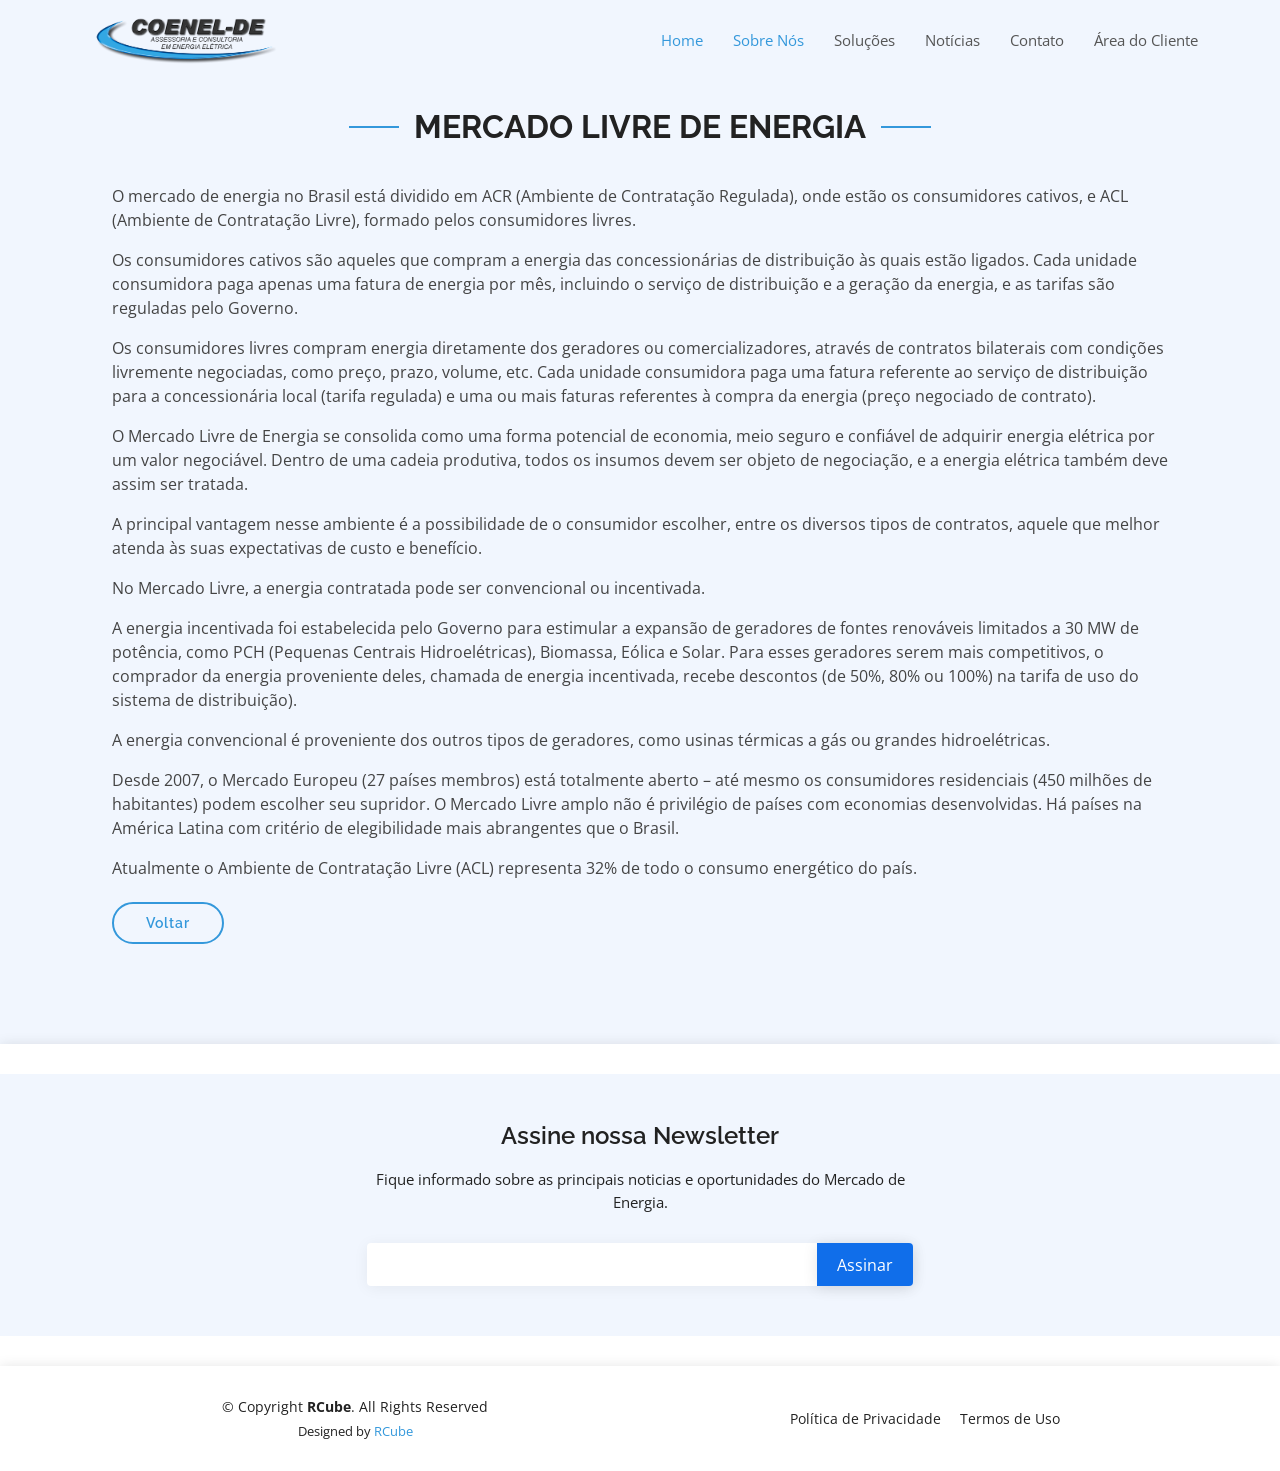
<file: 1001.html>
<!DOCTYPE html>
<html lang="pt-BR">

<head>
  <meta charset="utf-8">
  <meta content="width=device-width, initial-scale=1.0" name="viewport">

  <title>Mercado Livre de Energia | Coenel-DE</title>
  <meta name="description" content="Entenda como funciona o Mercado Livre de Energia e como sua empresa pode negociar melhores condições de fornecimento.">
  <meta name="robots" content="index, follow" />


  <!-- Favicons -->
  <link href="assets/img/favicon.png" rel="icon">
  <link href="assets/img/apple-touch-icon.png" rel="apple-touch-icon">

  <!-- Google Fonts -->
  <link href="https://fonts.googleapis.com/css?family=Open+Sans:300,300i,400,400i,600,600i,700,700i|Raleway:300,300i,400,400i,500,500i,600,600i,700,700i|Poppins:300,300i,400,400i,500,500i,600,600i,700,700i" rel="stylesheet">

  <link rel="canonical" href="https://coenel-de.com.br/1001.html" />


  <!-- Vendor CSS Files -->
  <link href="assets/vendor/aos/aos.css" rel="stylesheet">
  <link href="assets/vendor/bootstrap/css/bootstrap.min.css" rel="stylesheet">
  <link href="assets/vendor/bootstrap-icons/bootstrap-icons.css" rel="stylesheet">
  <link href="assets/vendor/boxicons/css/boxicons.min.css" rel="stylesheet">
  <link href="assets/vendor/glightbox/css/glightbox.min.css" rel="stylesheet">
  <link href="assets/vendor/remixicon/remixicon.css" rel="stylesheet">
  <link href="assets/vendor/swiper/swiper-bundle.min.css" rel="stylesheet">

  <!-- Template Main CSS File -->
  <link href="assets/css/style.css" rel="stylesheet">

</head>

<body>

  <!-- ======= Header ======= -->
  <header id="header" class="fixed-top d-flex align-items-center">
    <div class="container d-flex align-items-center justify-content-between">

      <div class="logo">
    <!--  <h1><a href="index.html">Coenel-DE</a></h1>
        <!-- Uncomment below if you prefer to use an image logo -->
        <!-- <a href="index.html"><img src="assets/img/logo.png" alt="coenel-de mercado livre de energia" class="img-fluid"></a>-->
    <h1 class="logo"><a href="index.html"><img height="100" width="200" src="assets/img/Coenel_logo_Transparente_Site.png" alt="Coenel-DE" title="Logo Coenel" class="img-fluid"></a></h1>

      </div>

      <nav id="navbar" class="navbar">
        <ul>
          <li><a class="nav-link scrollto active" href="#hero">Home</a></li>
          <li><a class="nav-link scrollto" href="#about">Sobre Nós</a></li>
          <li><a class="nav-link scrollto" href="#services">Soluções</a></li>
          <li><a class="nav-link" href="noticias.html">Notícias</a></li>
          <li><a class="nav-link scrollto" href="#contact">Contato</a></li>
          <li><a href="login.html" class="btn-learn-more">Área do Cliente</a>
      </div>

  </header><!-- End Header -->



  <!-- ======= About Us Section ======= -->
  <section id="about" class="about">
    <div class="container">

      <div class="section-title" data-aos="fade-up">
        <h1>

        </h1>
        <h2>MERCADO LIVRE DE ENERGIA</h2>
      </div>

      <div class="row content">
        <div  data-aos="fade-up" data-aos-delay="150">
          <p>
O mercado de energia no Brasil está dividido em ACR (Ambiente de Contratação Regulada), onde estão os consumidores cativos, e ACL (Ambiente de Contratação Livre), formado pelos consumidores livres.
</p>
<p>
Os consumidores cativos são aqueles que compram a energia das concessionárias de distribuição às quais estão ligados. Cada unidade consumidora paga apenas uma fatura de energia por mês, incluindo o serviço de distribuição e a geração da energia, e as tarifas são reguladas pelo Governo.
</p>
<p>
Os consumidores livres compram energia diretamente dos geradores ou comercializadores, através de contratos bilaterais com condições livremente negociadas, como preço, prazo, volume, etc. Cada unidade consumidora paga uma fatura referente ao serviço de distribuição para a concessionária local (tarifa regulada) e uma ou mais faturas referentes à compra da energia (preço negociado de contrato).
</p>
<p>
O Mercado Livre de Energia se consolida como uma forma potencial de economia, meio seguro e confiável de adquirir energia elétrica por um valor negociável. Dentro de uma cadeia produtiva, todos os insumos devem ser objeto de negociação, e a energia elétrica também deve assim ser tratada.
</p>
<p>
A principal vantagem nesse ambiente é a possibilidade de o consumidor escolher, entre os diversos tipos de contratos, aquele que melhor atenda às suas expectativas de custo e benefício.
</p>
<p>
No Mercado Livre, a energia contratada pode ser convencional ou incentivada.
</p>
<p>
A energia incentivada foi estabelecida pelo Governo para estimular a expansão de geradores de fontes renováveis limitados a 30 MW de potência, como PCH (Pequenas Centrais Hidroelétricas), Biomassa, Eólica e Solar. Para esses geradores serem mais competitivos, o comprador da energia proveniente deles, chamada de energia incentivada, recebe descontos (de 50%, 80% ou 100%) na tarifa de uso do sistema de distribuição).
</p>
<p>
A energia convencional é proveniente dos outros tipos de geradores, como usinas térmicas a gás ou grandes hidroelétricas.
</p>
<p>
Desde 2007, o Mercado Europeu (27 países membros) está totalmente aberto – até mesmo os consumidores residenciais (450 milhões de habitantes) podem escolher seu supridor. O Mercado Livre amplo não é privilégio de países com economias desenvolvidas. Há países na América Latina com critério de elegibilidade mais abrangentes que o Brasil.
</p>
<p>
Atualmente o Ambiente de Contratação Livre (ACL) representa 32% de todo o consumo energético do país.
</p>
                    <a href="#" class="btn-learn-more" onClick="history.go(-1)">Voltar</a>
        </div>
      </div>

    </div>
  </section>
  <!-- End About Us Section -->

    <!-- ======= Footer2 ======= -->
    <footer id="footer">

   <div class="footer-newsletter">
     <div class="container">
     <div class="row justify-content-center">
       <div class="col-lg-6">
       <h4>Assine nossa Newsletter</h4>
       <p>Fique informado sobre as principais noticias e oportunidades do Mercado de Energia.</p>
       <form action="" method="post">
         <input type="email" name="email"><input type="submit" value="Assinar">
       </form>
       </div>
     </div>
     </div>
   </div>

   </footer><!-- End Footer2 -->


  <!-- ======= Footer ======= -->
  <footer id="footer">
    <div class="container">
      <div class="row d-flex align-items-center">
        <div class="col-lg-6 text-lg-left text-center">
          <div class="copyright">
            &copy; Copyright <strong>RCube</strong>. All Rights Reserved
          </div>
          <div class="credits">
             Designed by <a href="https://rcube.com.br/">RCube</a>
          </div>
        </div>
        <div class="col-lg-6">
          <nav class="footer-links text-lg-right text-center pt-2 pt-lg-0">
           <!-- <a href="#intro" class="scrollto">Home</a> -->
            <!-- <a href="#about" class="scrollto">About</a> -->
            <a href="#">Política de Privacidade</a>
            <a href="#">Termos de Uso</a>
          </nav>
        </div>
      </div>
    </div>
  </footer><!-- End Footer -->

  <a href="#" class="back-to-top d-flex align-items-center justify-content-center"><i class="bi bi-arrow-up-short"></i></a>

  <!-- Vendor JS Files -->
  <script src="assets/vendor/aos/aos.js"></script>
  <script src="assets/vendor/bootstrap/js/bootstrap.bundle.min.js"></script>
  <script src="assets/vendor/glightbox/js/glightbox.min.js"></script>
  <script src="assets/vendor/isotope-layout/isotope.pkgd.min.js"></script>
  <script src="assets/vendor/php-email-form/validate.js"></script>
  <script src="assets/vendor/purecounter/purecounter.js"></script>
  <script src="assets/vendor/swiper/swiper-bundle.min.js"></script>

  <!-- Template Main JS File -->
  <script src="assets/js/main.js"></script>
</body>

</html>
</file>
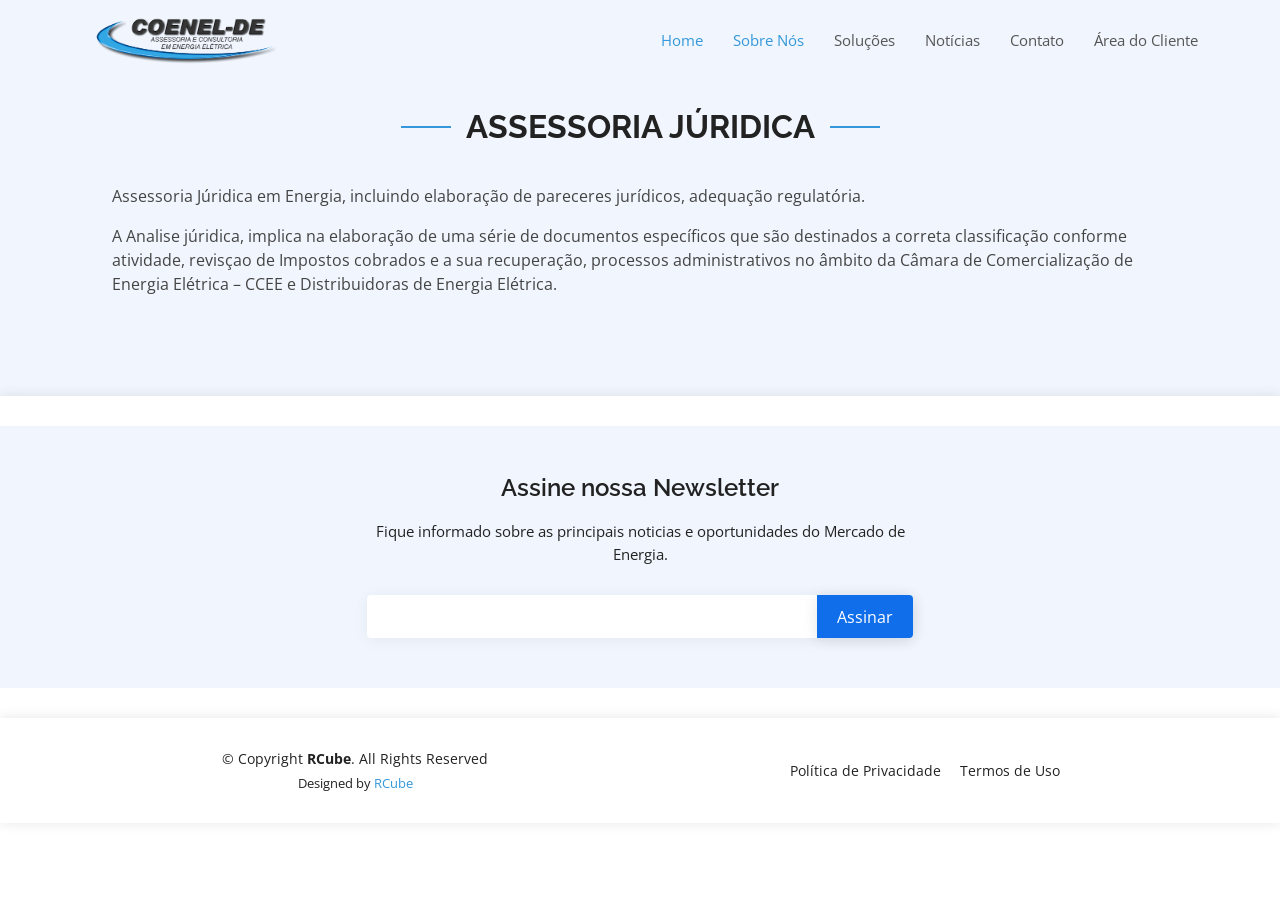
<file: 1002.html>
<!DOCTYPE html>
<html lang="pt-BR">

<head>
  <meta charset="utf-8">
  <meta content="width=device-width, initial-scale=1.0" name="viewport">

  <title>Assessoria Jurídica em Energia | Coenel-DE</title>
  <meta name="description" content="Assessoria jurídica especializada no setor elétrico para acompanhar mudanças regulatórias e otimizar custos e benefícios.">
  <meta name="robots" content="index, follow" />


  <!-- Favicons -->
  <link href="assets/img/favicon.png" rel="icon">
  <link href="assets/img/apple-touch-icon.png" rel="apple-touch-icon">

  <!-- Google Fonts -->
  <link href="https://fonts.googleapis.com/css?family=Open+Sans:300,300i,400,400i,600,600i,700,700i|Raleway:300,300i,400,400i,500,500i,600,600i,700,700i|Poppins:300,300i,400,400i,500,500i,600,600i,700,700i" rel="stylesheet">

  <link rel="canonical" href="https://coenel-de.com.br/1002.html" />


  <!-- Vendor CSS Files -->
  <link href="assets/vendor/aos/aos.css" rel="stylesheet">
  <link href="assets/vendor/bootstrap/css/bootstrap.min.css" rel="stylesheet">
  <link href="assets/vendor/bootstrap-icons/bootstrap-icons.css" rel="stylesheet">
  <link href="assets/vendor/boxicons/css/boxicons.min.css" rel="stylesheet">
  <link href="assets/vendor/glightbox/css/glightbox.min.css" rel="stylesheet">
  <link href="assets/vendor/remixicon/remixicon.css" rel="stylesheet">
  <link href="assets/vendor/swiper/swiper-bundle.min.css" rel="stylesheet">

  <!-- Template Main CSS File -->
  <link href="assets/css/style.css" rel="stylesheet">

</head>

<body>

  <!-- ======= Header ======= -->
  <header id="header" class="fixed-top d-flex align-items-center">
    <div class="container d-flex align-items-center justify-content-between">

      <div class="logo">
    <!--  <h1><a href="index.html">Coenel-DE</a></h1>
        <!-- Uncomment below if you prefer to use an image logo -->
        <!-- <a href="index.html"><img src="assets/img/logo.png" alt="coenel-de mercado livre de energia" class="img-fluid"></a>-->
    <h1 class="logo"><a href="index.html"><img height="100" width="200" src="assets/img/Coenel_logo_Transparente_Site.png" alt="Coenel-DE" title="Logo Coenel" class="img-fluid"></a></h1>

      </div>

      <nav id="navbar" class="navbar">
        <ul>
          <li><a class="nav-link scrollto active" href="#hero">Home</a></li>
          <li><a class="nav-link scrollto" href="#about">Sobre Nós</a></li>
          <li><a class="nav-link scrollto" href="#services">Soluções</a></li>
          <li><a class="nav-link" href="noticias.html">Notícias</a></li>
          <li><a class="nav-link scrollto" href="#contact">Contato</a></li>
            <li><a href="login.html" class="btn-learn-more">Área do Cliente</a>
      </div>

  </header><!-- End Header -->



  <!-- ======= About Us Section ======= -->
  <section id="about" class="about">
    <div class="container">

      <div class="section-title" data-aos="fade-up">
        <h1>

        </h1>
        <h2>ASSESSORIA JÚRIDICA</h2>
      </div>

      <div class="row content">
        <div  data-aos="fade-up" data-aos-delay="150">
          <p>Assessoria Júridica em Energia, incluindo elaboração de pareceres jurídicos, adequação regulatória.
</p>
<p>
  A Analise júridica, implica na elaboração de uma série de documentos específicos que são destinados a
  correta classificação conforme atividade, revisçao de Impostos cobrados e a sua recuperação, processos administrativos no âmbito da Câmara de Comercialização de Energia Elétrica – CCEE e Distribuidoras de Energia Elétrica.</p>
        </div>
      </div>

    </div>
  </section>
  <!-- End About Us Section -->

    <!-- ======= Footer2 ======= -->
    <footer id="footer">

   <div class="footer-newsletter">
     <div class="container">
     <div class="row justify-content-center">
       <div class="col-lg-6">
       <h4>Assine nossa Newsletter</h4>
       <p>Fique informado sobre as principais noticias e oportunidades do Mercado de Energia.</p>
       <form action="" method="post">
         <input type="email" name="email"><input type="submit" value="Assinar">
       </form>
       </div>
     </div>
     </div>
   </div>

   </footer><!-- End Footer2 -->


  <!-- ======= Footer ======= -->
  <footer id="footer">
    <div class="container">
      <div class="row d-flex align-items-center">
        <div class="col-lg-6 text-lg-left text-center">
          <div class="copyright">
            &copy; Copyright <strong>RCube</strong>. All Rights Reserved
          </div>
          <div class="credits">
             Designed by <a href="https://rcube.com.br/">RCube</a>
          </div>
        </div>
        <div class="col-lg-6">
          <nav class="footer-links text-lg-right text-center pt-2 pt-lg-0">
           <!-- <a href="#intro" class="scrollto">Home</a> -->
            <!-- <a href="#about" class="scrollto">About</a> -->
            <a href="#">Política de Privacidade</a>
            <a href="#">Termos de Uso</a>
          </nav>
        </div>
      </div>
    </div>
  </footer><!-- End Footer -->

  <a href="#" class="back-to-top d-flex align-items-center justify-content-center"><i class="bi bi-arrow-up-short"></i></a>

  <!-- Vendor JS Files -->
  <script src="assets/vendor/aos/aos.js"></script>
  <script src="assets/vendor/bootstrap/js/bootstrap.bundle.min.js"></script>
  <script src="assets/vendor/glightbox/js/glightbox.min.js"></script>
  <script src="assets/vendor/isotope-layout/isotope.pkgd.min.js"></script>
  <script src="assets/vendor/php-email-form/validate.js"></script>
  <script src="assets/vendor/purecounter/purecounter.js"></script>
  <script src="assets/vendor/swiper/swiper-bundle.min.js"></script>

  <!-- Template Main JS File -->
  <script src="assets/js/main.js"></script>
</body>

</html>
</file>
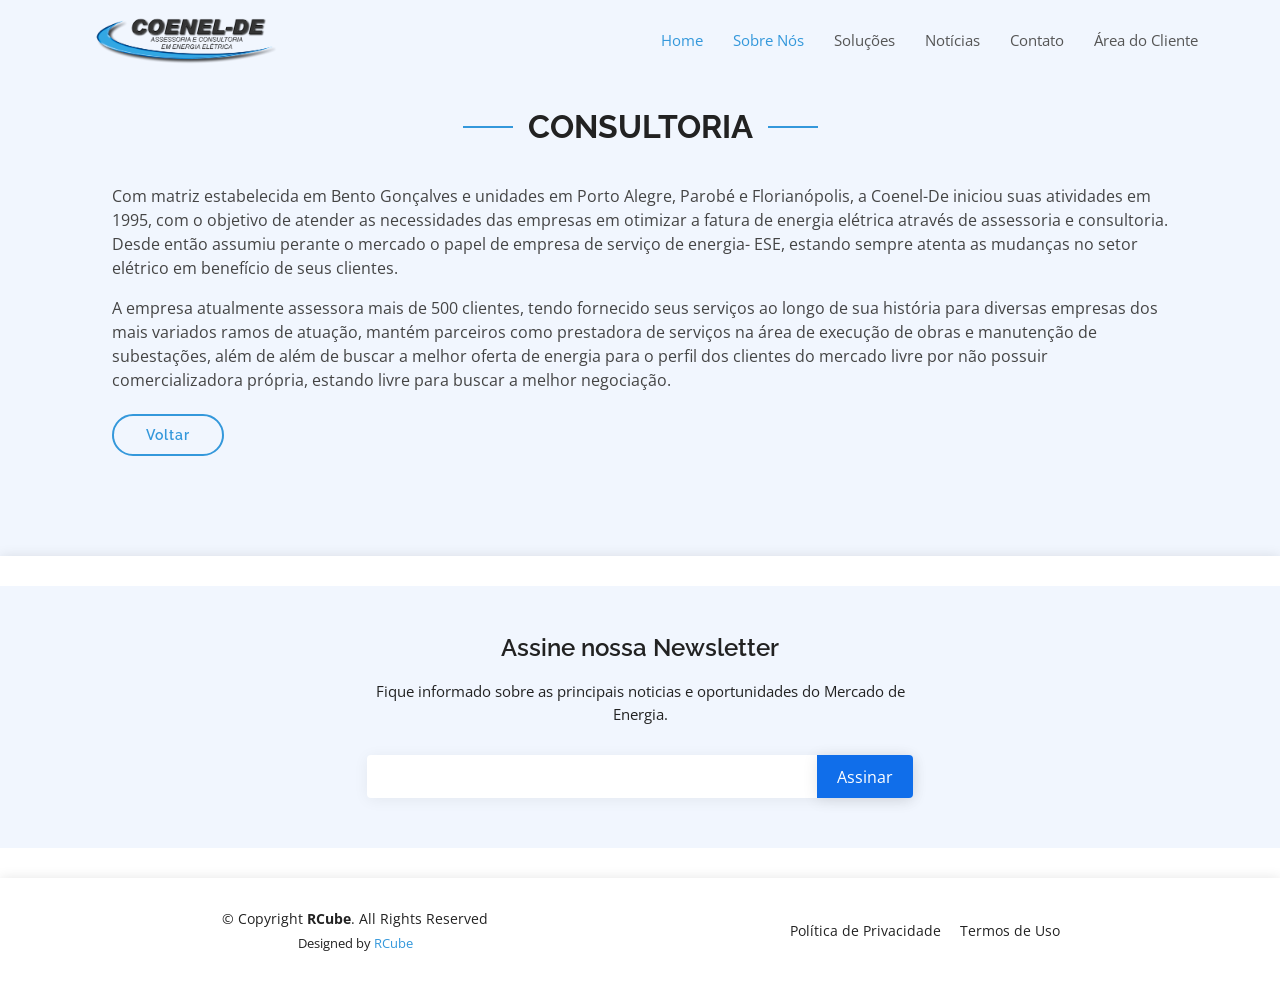
<file: 1003.html>
<!DOCTYPE html>
<html lang="pt-BR">

<head>
  <meta charset="utf-8">
  <meta content="width=device-width, initial-scale=1.0" name="viewport">

  <title>Consultoria em Energia Elétrica | Coenel-DE</title>
  <meta name="description" content="Consultoria em energia elétrica para analisar o perfil da sua empresa e encontrar oportunidades de economia e eficiência.">
  <meta name="robots" content="index, follow" />


  <!-- Favicons -->
  <link href="assets/img/favicon.png" rel="icon">
  <link href="assets/img/apple-touch-icon.png" rel="apple-touch-icon">

  <!-- Google Fonts -->
  <link href="https://fonts.googleapis.com/css?family=Open+Sans:300,300i,400,400i,600,600i,700,700i|Raleway:300,300i,400,400i,500,500i,600,600i,700,700i|Poppins:300,300i,400,400i,500,500i,600,600i,700,700i" rel="stylesheet">

  <link rel="canonical" href="https://coenel-de.com.br/1003.html" />


  <!-- Vendor CSS Files -->
  <link href="assets/vendor/aos/aos.css" rel="stylesheet">
  <link href="assets/vendor/bootstrap/css/bootstrap.min.css" rel="stylesheet">
  <link href="assets/vendor/bootstrap-icons/bootstrap-icons.css" rel="stylesheet">
  <link href="assets/vendor/boxicons/css/boxicons.min.css" rel="stylesheet">
  <link href="assets/vendor/glightbox/css/glightbox.min.css" rel="stylesheet">
  <link href="assets/vendor/remixicon/remixicon.css" rel="stylesheet">
  <link href="assets/vendor/swiper/swiper-bundle.min.css" rel="stylesheet">

  <!-- Template Main CSS File -->
  <link href="assets/css/style.css" rel="stylesheet">

</head>

<body>

  <!-- ======= Header ======= -->
  <header id="header" class="fixed-top d-flex align-items-center">
    <div class="container d-flex align-items-center justify-content-between">

      <div class="logo">
    <!--  <h1><a href="index.html">Coenel-DE</a></h1>
        <!-- Uncomment below if you prefer to use an image logo -->
        <!-- <a href="index.html"><img src="assets/img/logo.png" alt="coenel-de mercado livre de energia" class="img-fluid"></a>-->
    <h1 class="logo"><a href="index.html"><img height="100" width="200" src="assets/img/Coenel_logo_Transparente_Site.png" alt="Coenel-DE" title="Logo Coenel" class="img-fluid"></a></h1>

      </div>

      <nav id="navbar" class="navbar">
        <ul>
          <li><a class="nav-link scrollto active" href="#hero">Home</a></li>
          <li><a class="nav-link scrollto" href="#about">Sobre Nós</a></li>
          <li><a class="nav-link scrollto" href="#services">Soluções</a></li>
          <li><a class="nav-link" href="noticias.html">Notícias</a></li>
          <li><a class="nav-link scrollto" href="#contact">Contato</a></li>
          <li><a href="login.html" class="btn-learn-more">Área do Cliente</a>
      </div>

  </header><!-- End Header -->



  <!-- ======= About Us Section ======= -->
  <section id="about" class="about">
    <div class="container">

      <div class="section-title" data-aos="fade-up">
        <h1>

        </h1>
        <h2>CONSULTORIA</h2>
      </div>

      <div class="row content">
        <div  data-aos="fade-up" data-aos-delay="150">
          <p>
            Com matriz estabelecida em Bento Gonçalves e unidades em Porto Alegre, Parobé e Florianópolis, a Coenel-De iniciou suas atividades em 1995, com o objetivo de atender as necessidades das empresas em otimizar a fatura de energia elétrica através de assessoria e consultoria. Desde então assumiu perante o mercado o papel de empresa de serviço de energia- ESE, estando sempre atenta as mudanças no setor elétrico em benefício de seus clientes.
  </p>
  <p>
  A empresa atualmente assessora mais de 500 clientes, tendo fornecido seus serviços ao longo de sua história para diversas empresas dos mais variados ramos de atuação, mantém parceiros como prestadora de serviços na área de execução de obras e manutenção de subestações, além de além de buscar a melhor oferta de energia para o perfil dos clientes do mercado livre por não possuir comercializadora própria, estando livre para buscar a melhor negociação.  </p>
                    <a href="#" class="btn-learn-more" onClick="history.go(-1)">Voltar</a>
        </div>
      </div>

    </div>
  </section>
  <!-- End About Us Section -->

    <!-- ======= Footer2 ======= -->
    <footer id="footer">

   <div class="footer-newsletter">
     <div class="container">
     <div class="row justify-content-center">
       <div class="col-lg-6">
       <h4>Assine nossa Newsletter</h4>
       <p>Fique informado sobre as principais noticias e oportunidades do Mercado de Energia.</p>
       <form action="" method="post">
         <input type="email" name="email"><input type="submit" value="Assinar">
       </form>
       </div>
     </div>
     </div>
   </div>

   </footer><!-- End Footer2 -->


  <!-- ======= Footer ======= -->
  <footer id="footer">
    <div class="container">
      <div class="row d-flex align-items-center">
        <div class="col-lg-6 text-lg-left text-center">
          <div class="copyright">
            &copy; Copyright <strong>RCube</strong>. All Rights Reserved
          </div>
          <div class="credits">
             Designed by <a href="https://rcube.com.br/">RCube</a>
          </div>
        </div>
        <div class="col-lg-6">
          <nav class="footer-links text-lg-right text-center pt-2 pt-lg-0">
           <!-- <a href="#intro" class="scrollto">Home</a> -->
            <!-- <a href="#about" class="scrollto">About</a> -->
            <a href="#">Política de Privacidade</a>
            <a href="#">Termos de Uso</a>
          </nav>
        </div>
      </div>
    </div>
  </footer><!-- End Footer -->

  <a href="#" class="back-to-top d-flex align-items-center justify-content-center"><i class="bi bi-arrow-up-short"></i></a>

  <!-- Vendor JS Files -->
  <script src="assets/vendor/aos/aos.js"></script>
  <script src="assets/vendor/bootstrap/js/bootstrap.bundle.min.js"></script>
  <script src="assets/vendor/glightbox/js/glightbox.min.js"></script>
  <script src="assets/vendor/isotope-layout/isotope.pkgd.min.js"></script>
  <script src="assets/vendor/php-email-form/validate.js"></script>
  <script src="assets/vendor/purecounter/purecounter.js"></script>
  <script src="assets/vendor/swiper/swiper-bundle.min.js"></script>

  <!-- Template Main JS File -->
  <script src="assets/js/main.js"></script>
</body>

</html>
</file>
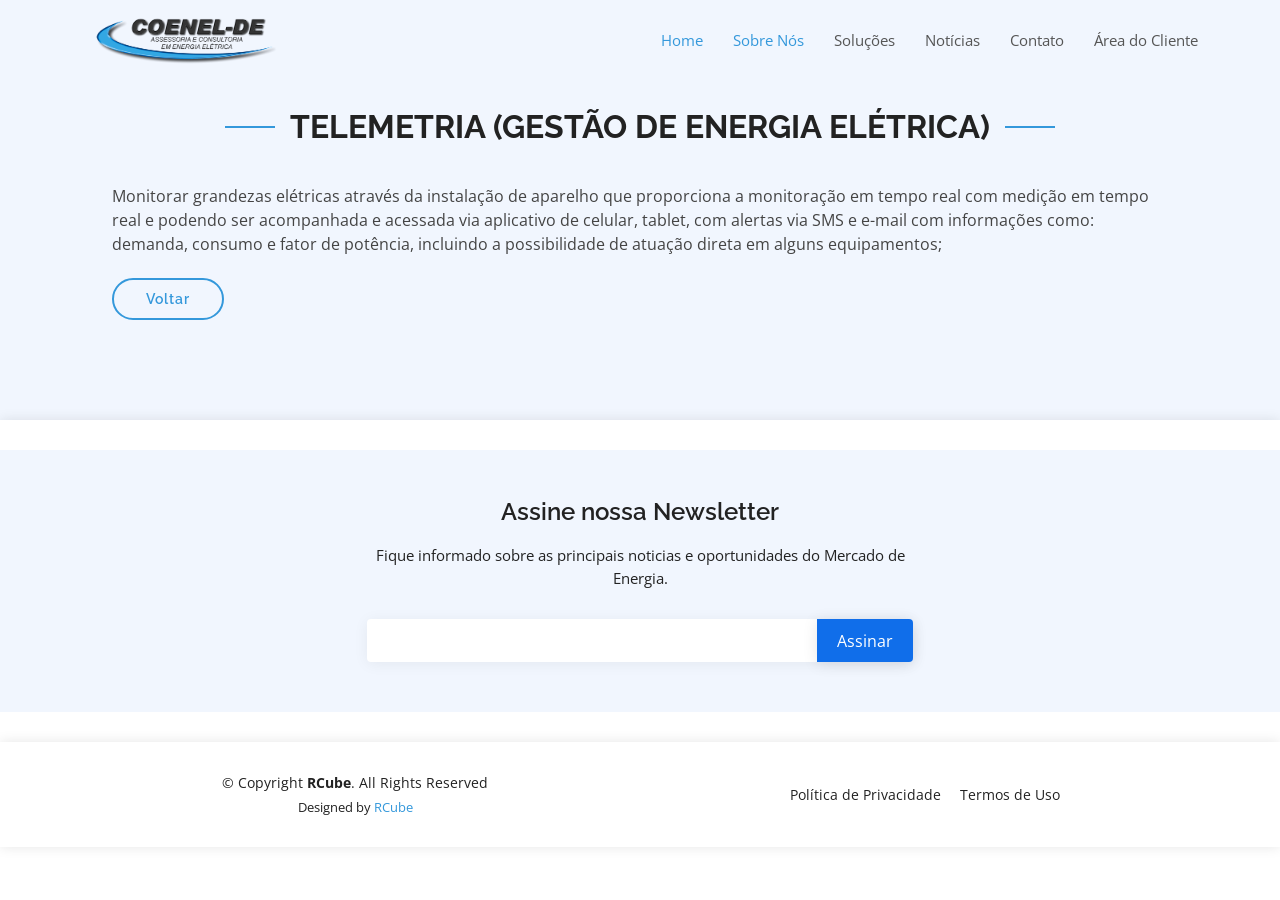
<file: 1004.html>
<!DOCTYPE html>
<html lang="pt-BR">

<head>
  <meta charset="utf-8">
  <meta content="width=device-width, initial-scale=1.0" name="viewport">

  <title>Telemetria de Energia Elétrica | Coenel-DE</title>
  <meta name="description" content="Telemetria para medição individualizada, processamento e acompanhamento do consumo de energia elétrica.">
  <meta name="robots" content="index, follow" />


  <!-- Favicons -->
  <link href="assets/img/favicon.png" rel="icon">
  <link href="assets/img/apple-touch-icon.png" rel="apple-touch-icon">

  <!-- Google Fonts -->
  <link href="https://fonts.googleapis.com/css?family=Open+Sans:300,300i,400,400i,600,600i,700,700i|Raleway:300,300i,400,400i,500,500i,600,600i,700,700i|Poppins:300,300i,400,400i,500,500i,600,600i,700,700i" rel="stylesheet">

  <link rel="canonical" href="https://coenel-de.com.br/1004.html" />


  <!-- Vendor CSS Files -->
  <link href="assets/vendor/aos/aos.css" rel="stylesheet">
  <link href="assets/vendor/bootstrap/css/bootstrap.min.css" rel="stylesheet">
  <link href="assets/vendor/bootstrap-icons/bootstrap-icons.css" rel="stylesheet">
  <link href="assets/vendor/boxicons/css/boxicons.min.css" rel="stylesheet">
  <link href="assets/vendor/glightbox/css/glightbox.min.css" rel="stylesheet">
  <link href="assets/vendor/remixicon/remixicon.css" rel="stylesheet">
  <link href="assets/vendor/swiper/swiper-bundle.min.css" rel="stylesheet">

  <!-- Template Main CSS File -->
  <link href="assets/css/style.css" rel="stylesheet">

</head>

<body>

  <!-- ======= Header ======= -->
  <header id="header" class="fixed-top d-flex align-items-center">
    <div class="container d-flex align-items-center justify-content-between">

      <div class="logo">
    <!--  <h1><a href="index.html">Coenel-DE</a></h1>
        <!-- Uncomment below if you prefer to use an image logo -->
        <!-- <a href="index.html"><img src="assets/img/logo.png" alt="coenel-de mercado livre de energia" class="img-fluid"></a>-->
    <h1 class="logo"><a href="index.html"><img height="100" width="200" src="assets/img/Coenel_logo_Transparente_Site.png" alt="Coenel-DE" title="Logo Coenel" class="img-fluid"></a></h1>

      </div>

      <nav id="navbar" class="navbar">
        <ul>
          <li><a class="nav-link scrollto active" href="#hero">Home</a></li>
          <li><a class="nav-link scrollto" href="#about">Sobre Nós</a></li>
          <li><a class="nav-link scrollto" href="#services">Soluções</a></li>
          <li><a class="nav-link" href="noticias.html">Notícias</a></li>
          <li><a class="nav-link scrollto" href="#contact">Contato</a></li>
            <li><a href="login.html" class="btn-learn-more">Área do Cliente</a>
      </div>

  </header><!-- End Header -->



  <!-- ======= About Us Section ======= -->
  <section id="about" class="about">
    <div class="container">

      <div class="section-title" data-aos="fade-up">
        <h1>

        </h1>
        <h2>TELEMETRIA (GESTÃO DE ENERGIA ELÉTRICA)</h2>
      </div>

      <div class="row content">
        <div  data-aos="fade-up" data-aos-delay="150">
          <p>
            Monitorar grandezas elétricas através da instalação de aparelho que proporciona a monitoração em tempo real com medição em tempo real e podendo ser acompanhada e acessada via aplicativo de celular, tablet, com alertas via SMS e e-mail com informações como: demanda, consumo e fator de potência, incluindo a possibilidade de atuação direta em alguns equipamentos;</p>
                    <a href="#" class="btn-learn-more" onClick="history.go(-1)">Voltar</a>
        </div>
      </div>

    </div>
  </section>
  <!-- End About Us Section -->

    <!-- ======= Footer2 ======= -->
    <footer id="footer">

   <div class="footer-newsletter">
     <div class="container">
     <div class="row justify-content-center">
       <div class="col-lg-6">
       <h4>Assine nossa Newsletter</h4>
       <p>Fique informado sobre as principais noticias e oportunidades do Mercado de Energia.</p>
       <form action="" method="post">
         <input type="email" name="email"><input type="submit" value="Assinar">
       </form>
       </div>
     </div>
     </div>
   </div>

   </footer><!-- End Footer2 -->


  <!-- ======= Footer ======= -->
  <footer id="footer">
    <div class="container">
      <div class="row d-flex align-items-center">
        <div class="col-lg-6 text-lg-left text-center">
          <div class="copyright">
            &copy; Copyright <strong>RCube</strong>. All Rights Reserved
          </div>
          <div class="credits">
             Designed by <a href="https://rcube.com.br/">RCube</a>
          </div>
        </div>
        <div class="col-lg-6">
          <nav class="footer-links text-lg-right text-center pt-2 pt-lg-0">
           <!-- <a href="#intro" class="scrollto">Home</a> -->
            <!-- <a href="#about" class="scrollto">About</a> -->
            <a href="#">Política de Privacidade</a>
            <a href="#">Termos de Uso</a>
          </nav>
        </div>
      </div>
    </div>
  </footer><!-- End Footer -->

  <a href="#" class="back-to-top d-flex align-items-center justify-content-center"><i class="bi bi-arrow-up-short"></i></a>

  <!-- Vendor JS Files -->
  <script src="assets/vendor/aos/aos.js"></script>
  <script src="assets/vendor/bootstrap/js/bootstrap.bundle.min.js"></script>
  <script src="assets/vendor/glightbox/js/glightbox.min.js"></script>
  <script src="assets/vendor/isotope-layout/isotope.pkgd.min.js"></script>
  <script src="assets/vendor/php-email-form/validate.js"></script>
  <script src="assets/vendor/purecounter/purecounter.js"></script>
  <script src="assets/vendor/swiper/swiper-bundle.min.js"></script>

  <!-- Template Main JS File -->
  <script src="assets/js/main.js"></script>
</body>

</html>
</file>
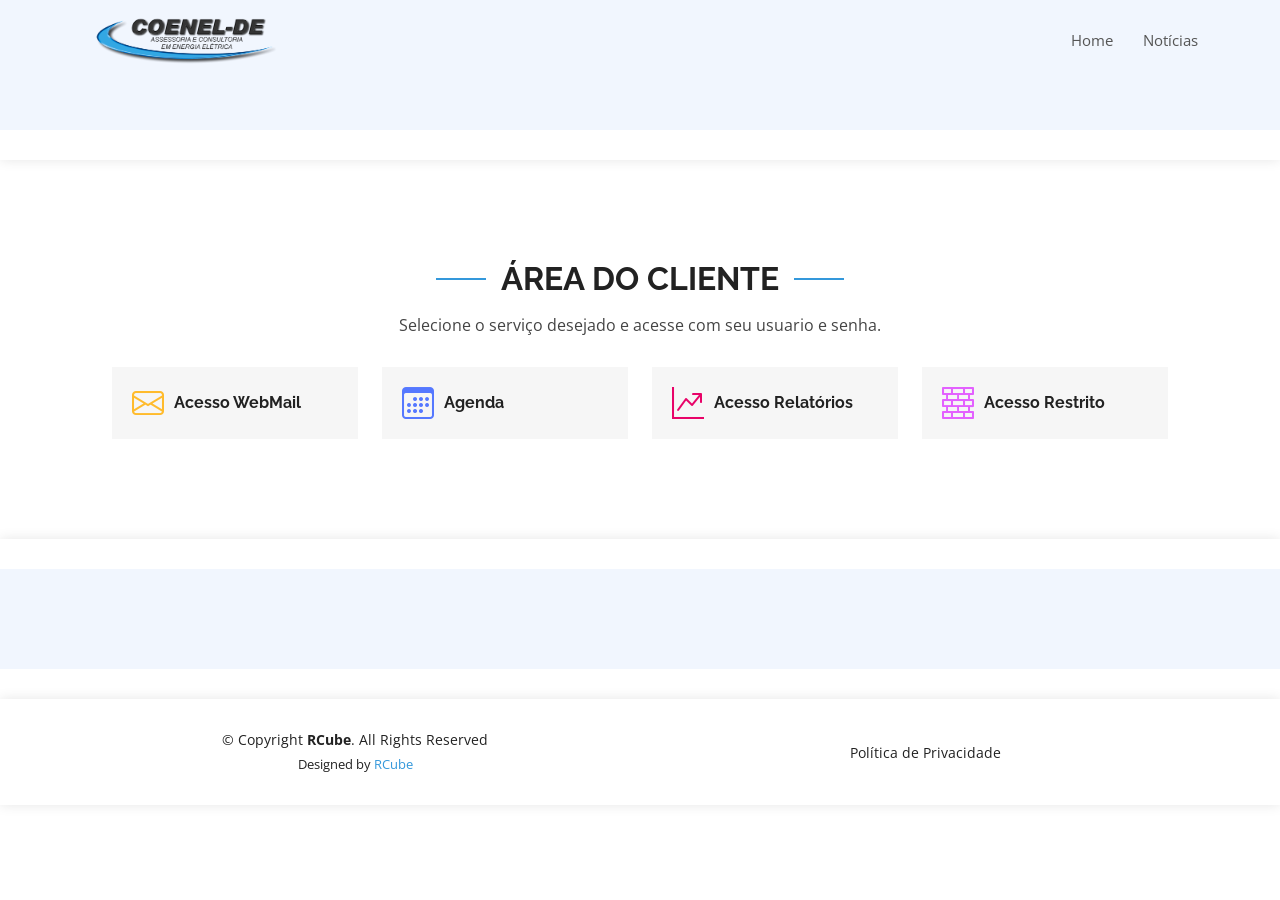
<file: login.html>
<!DOCTYPE html>
<html lang="pt-BR">

<head>
  <meta charset="utf-8">
  <meta content="width=device-width, initial-scale=1.0" name="viewport">

  <title>Área do Cliente | Coenel-DE</title>
  <meta name="description" content="Acesse a área do cliente Coenel-DE para consultar webmail, agenda, relatórios e serviços restritos.">
  <meta name="robots" content="index, follow" />


  <!-- Favicons -->
  <link href="assets/img/favicon.png" rel="icon">
  <link href="assets/img/apple-touch-icon.png" rel="apple-touch-icon">

  <!-- Google Fonts -->
  <link href="https://fonts.googleapis.com/css?family=Open+Sans:300,300i,400,400i,600,600i,700,700i|Raleway:300,300i,400,400i,500,500i,600,600i,700,700i|Poppins:300,300i,400,400i,500,500i,600,600i,700,700i" rel="stylesheet">

  <link rel="canonical" href="https://coenel-de.com.br/login.html" />


  <!-- Vendor CSS Files -->
  <link href="assets/vendor/aos/aos.css" rel="stylesheet">
  <link href="assets/vendor/bootstrap/css/bootstrap.min.css" rel="stylesheet">
  <link href="assets/vendor/bootstrap-icons/bootstrap-icons.css" rel="stylesheet">
  <link href="assets/vendor/boxicons/css/boxicons.min.css" rel="stylesheet">
  <link href="assets/vendor/glightbox/css/glightbox.min.css" rel="stylesheet">
  <link href="assets/vendor/remixicon/remixicon.css" rel="stylesheet">
  <link href="assets/vendor/swiper/swiper-bundle.min.css" rel="stylesheet">

  <!-- Template Main CSS File -->
  <link href="assets/css/style.css" rel="stylesheet">

</head>

<body>

  <!-- ======= Header ======= -->
  <header id="header" class="fixed-top d-flex align-items-center">
    <div class="container d-flex align-items-center justify-content-between">

      <div class="logo">
    <!--  <h1><a href="index.html">Coenel-DE</a></h1>
        <!-- Uncomment below if you prefer to use an image logo -->
        <!-- <a href="index.html"><img src="assets/img/logo.png" alt="coenel-de mercado livre de energia" class="img-fluid"></a>-->
    <h1 class="logo"><a href="index.html"><img height="100" width="200" src="assets/img/Coenel_logo_Transparente_Site.png" alt="Coenel-DE" title="Logo Coenel" class="img-fluid"></a></h1>

      </div>

      <nav id="navbar" class="navbar">
        <ul>
          <li><a class="nav-link" href="index.html">Home</a></li>
          <li><a class="nav-link" href="noticias.html">Notícias</a></li>


      </div>

  </header><!-- End Header -->

  <!-- ======= Footer2 ======= -->
  <footer id="footer">

 <div class="footer-newsletter">
   <div class="container">
   <div class="row justify-content-center">
     <div class="col-lg-6">


     </form>
     </div>
   </div>
   </div>
 </div>

 </footer><!-- End Footer2 -->

  <!-- ======= Features Section ======= -->
    <section id="login" class="features">
        <div class="container">

          <div class="section-title" data-aos="fade-up">
            <h2>Área do Cliente</h2>
            <p>Selecione o serviço desejado e acesse com seu usuario e senha.</p>
          </div>

          <div class="row" data-aos="fade-up" data-aos-delay="300">
            <div class="col-lg-3 col-md-4">
              <div class="icon-box">
                <i class="bi bi-envelope" style="color: #ffbb2c;"></i>
                <h3><a href="https://webmail.coenel-de.com.br/" class="btn-learn-more">Acesso WebMail</a></h3>
              </div>
            </div>
            <div class="col-lg-3 col-md-4 mt-4 mt-md-0">
              <div class="icon-box">
                <i class="bi bi-calendar3" style="color: #5578ff;"></i>
              <h3><a href="https://coenel-de.com.br/agenda" class="btn-learn-more">Agenda</a></h3>
              </div>
            </div>
            <div class="col-lg-3 col-md-4 mt-4 mt-md-0">
              <div class="icon-box">
                <i class="bi bi-graph-up" style="color: #e80368;"></i>
                <h3><a href="https://coenel-de.com.br/relatorios" class="btn-learn-more">Acesso Relatórios</a></h3>
              </div>
            </div>
            <div class="col-lg-3 col-md-4 mt-4 mt-lg-0">
              <div class="icon-box">
                <i class="bi bi-bricks" style="color: #e361ff;"></i>
                <h3><a href="https://coenel-de.com.br/coenel.html" class="btn-learn-more">Acesso Restrito</a></h3>
              </div>
            </div>

          </div>

        </div>
      </section>
      <!-- End Features Section -->


    <!-- ======= Footer2 ======= -->
	  <footer id="footer">

		<div class="footer-newsletter">
		  <div class="container">
			<div class="row justify-content-center">
			  <div class="col-lg-6">

				</form>
			  </div>
			</div>
		  </div>
		</div>

	  </footer><!-- End Footer2 -->


  <!-- ======= Footer ======= -->
  <footer id="footer">
    <div class="container">
      <div class="row d-flex align-items-center">
        <div class="col-lg-6 text-lg-left text-center">
          <div class="copyright">
            &copy; Copyright <strong>RCube</strong>. All Rights Reserved
          </div>
          <div class="credits">
             Designed by <a href="https://rcube.com.br/">RCube</a>
          </div>
        </div>
        <div class="col-lg-6">
          <nav class="footer-links text-lg-right text-center pt-2 pt-lg-0">
           <!-- <a href="#intro" class="scrollto">Home</a> -->
            <!-- <a href="#about" class="scrollto">About</a> -->
            <a href="pp.html">Política de Privacidade</a>

          </nav>
        </div>
      </div>
    </div>
  </footer><!-- End Footer -->

  <a href="#" class="back-to-top d-flex align-items-center justify-content-center"><i class="bi bi-arrow-up-short"></i></a>

  <!-- Vendor JS Files -->
  <script src="assets/vendor/aos/aos.js"></script>
  <script src="assets/vendor/bootstrap/js/bootstrap.bundle.min.js"></script>
  <script src="assets/vendor/glightbox/js/glightbox.min.js"></script>
  <script src="assets/vendor/isotope-layout/isotope.pkgd.min.js"></script>
  <script src="assets/vendor/php-email-form/validate.js"></script>
  <script src="assets/vendor/purecounter/purecounter.js"></script>
  <script src="assets/vendor/swiper/swiper-bundle.min.js"></script>

  <!-- Template Main JS File -->
  <script src="assets/js/main.js"></script>
</body>

</html>
</file>
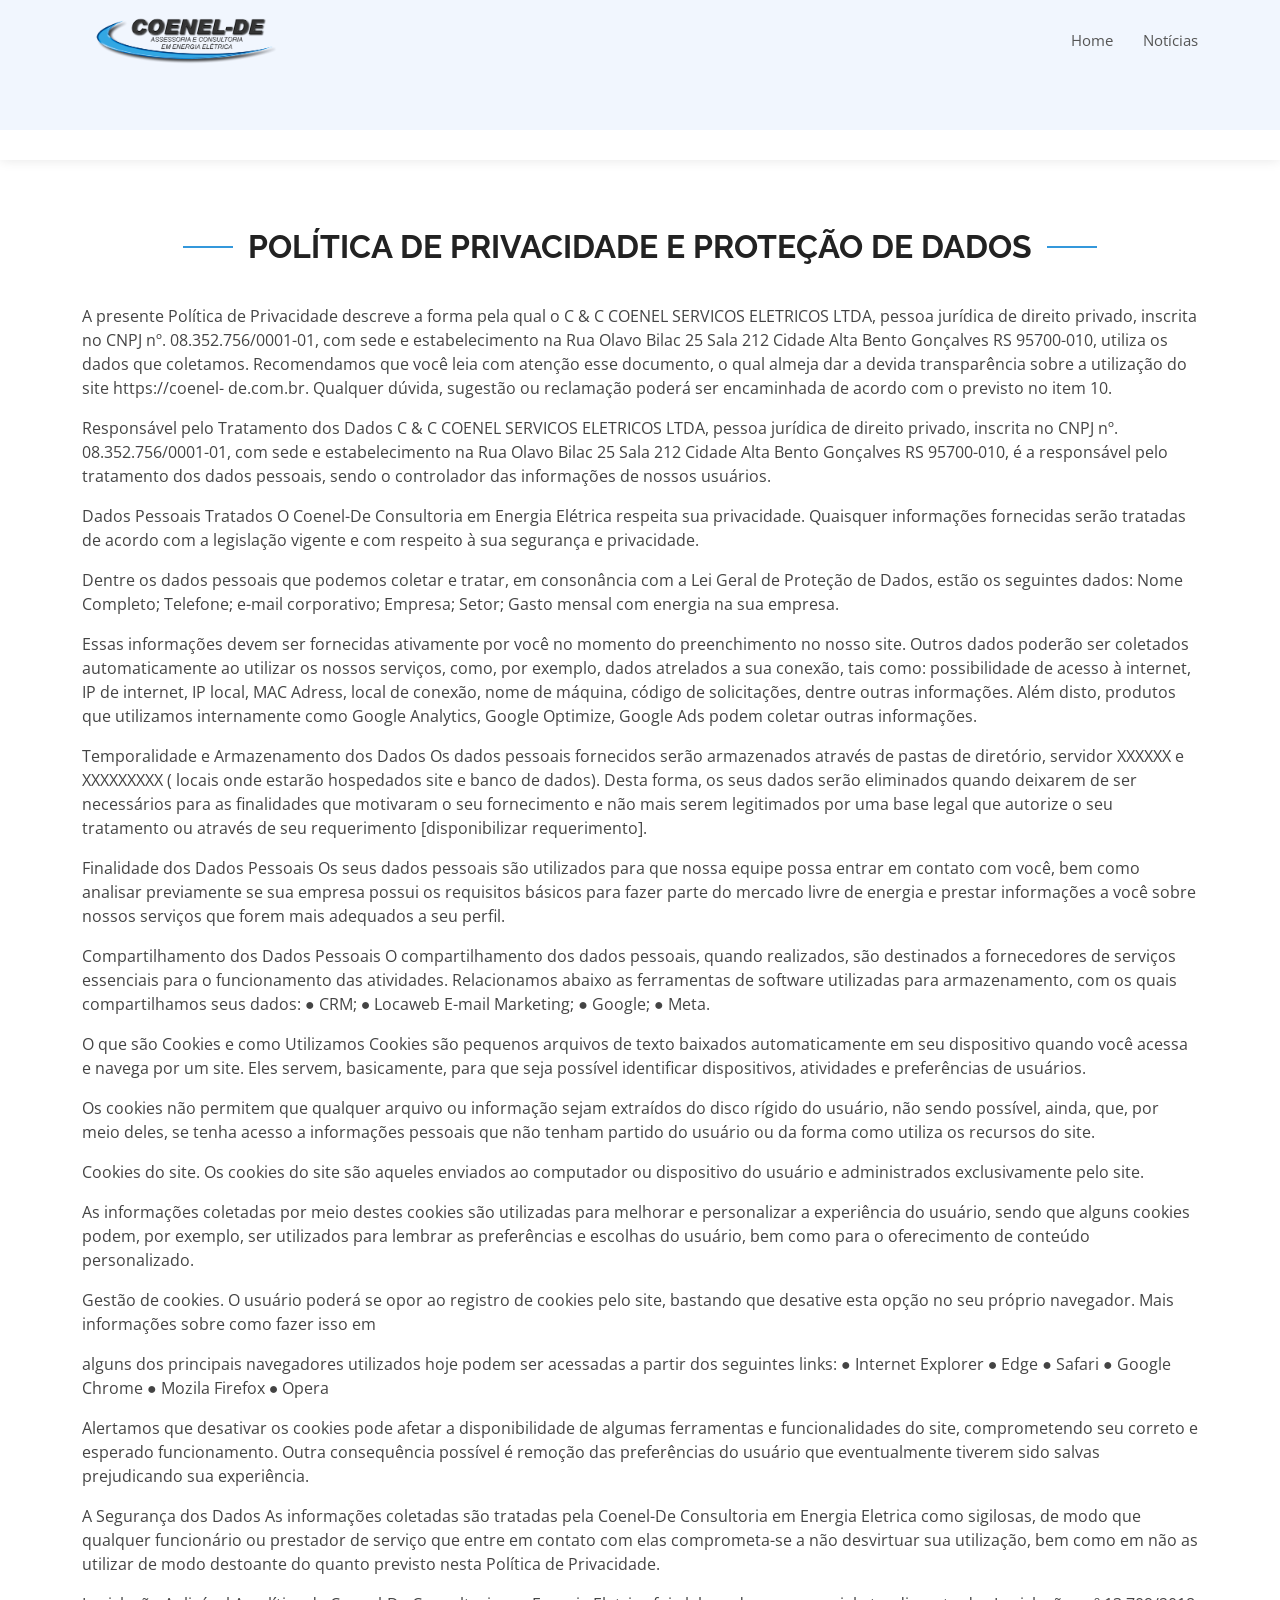
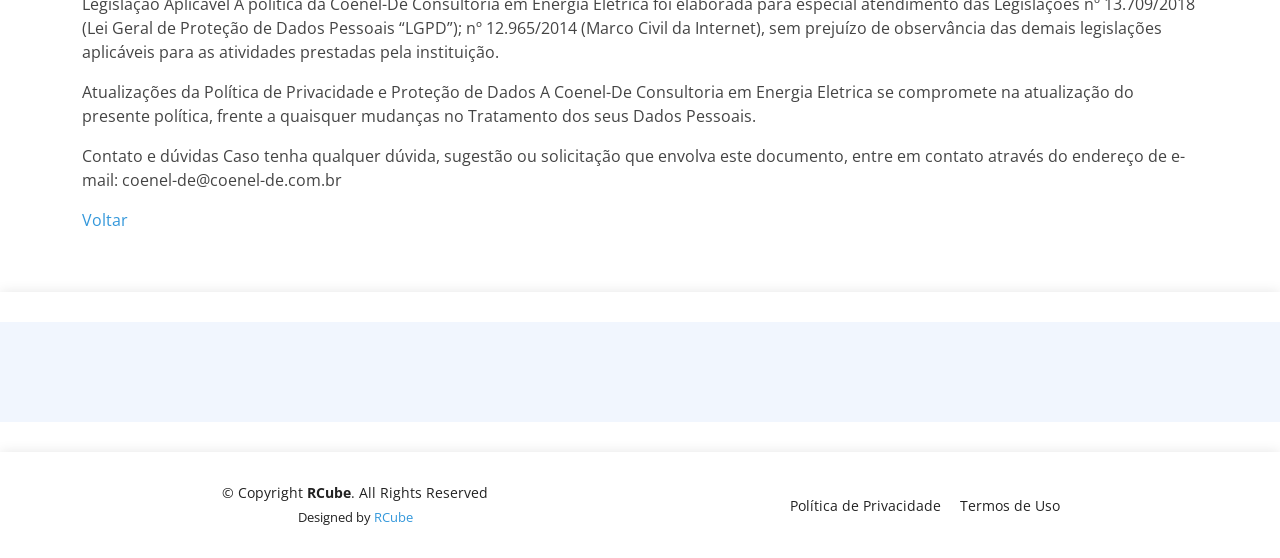
<file: pp.html>
<!DOCTYPE html>
<html lang="pt-BR">

<head>
  <meta charset="utf-8">
  <meta content="width=device-width, initial-scale=1.0" name="viewport">

  <title>Política de Privacidade | Coenel-DE</title>
  <meta name="description" content="Política de Privacidade e Proteção de Dados da Coenel-DE, conforme a LGPD e demais legislações aplicáveis.">
  <meta name="robots" content="index, follow" />


  <!-- Favicons -->
  <link href="assets/img/favicon.png" rel="icon">
  <link href="assets/img/apple-touch-icon.png" rel="apple-touch-icon">

  <!-- Google Fonts -->
  <link href="https://fonts.googleapis.com/css?family=Open+Sans:300,300i,400,400i,600,600i,700,700i|Raleway:300,300i,400,400i,500,500i,600,600i,700,700i|Poppins:300,300i,400,400i,500,500i,600,600i,700,700i" rel="stylesheet">

  <link rel="canonical" href="https://coenel-de.com.br/pp.html" />


  <!-- Vendor CSS Files -->
  <link href="assets/vendor/aos/aos.css" rel="stylesheet">
  <link href="assets/vendor/bootstrap/css/bootstrap.min.css" rel="stylesheet">
  <link href="assets/vendor/bootstrap-icons/bootstrap-icons.css" rel="stylesheet">
  <link href="assets/vendor/boxicons/css/boxicons.min.css" rel="stylesheet">
  <link href="assets/vendor/glightbox/css/glightbox.min.css" rel="stylesheet">
  <link href="assets/vendor/remixicon/remixicon.css" rel="stylesheet">
  <link href="assets/vendor/swiper/swiper-bundle.min.css" rel="stylesheet">

  <!-- Template Main CSS File -->
  <link href="assets/css/style.css" rel="stylesheet">

</head>

<body>

  <!-- ======= Header ======= -->
  <header id="header" class="fixed-top d-flex align-items-center">
    <div class="container d-flex align-items-center justify-content-between">

      <div class="logo">
    <!--  <h1><a href="index.html">Coenel-DE</a></h1>
        <!-- Uncomment below if you prefer to use an image logo -->
        <!-- <a href="index.html"><img src="assets/img/logo.png" alt="coenel-de mercado livre de energia" class="img-fluid"></a>-->
    <h1 class="logo"><a href="index.html"><img height="100" width="200" src="assets/img/Coenel_logo_Transparente_Site.png" alt="Coenel-DE" title="Logo Coenel" class="img-fluid"></a></h1>

      </div>

      <nav id="navbar" class="navbar">
        <ul>
          <li><a class="nav-link" href="index.html">Home</a></li>
          <li><a class="nav-link" href="noticias.html">Notícias</a></li>

      </div>
  </header><!-- End Header -->

  <!-- ======= Footer2 ======= -->
  <footer id="footer">

 <div class="footer-newsletter">
   <div class="container">
   <div class="row justify-content-center">
     <div class="col-lg-6">


     </form>
     </div>
   </div>
   </div>
 </div>

 </footer><!-- End Footer2 -->

  <!-- ======= About Us Section ======= -->
  <section id="pp" class="feature">
    <div class="container">

      <div class="section-title" data-aos="fade-up">
        <h1>

        </h1>
        <h2>Política de Privacidade e Proteção de Dados</h2>
      </div>

      <div class="row content">
        <div  data-aos="fade-up" data-aos-delay="150">
          <p>

A presente Política de Privacidade descreve a forma pela qual o C &amp; C COENEL SERVICOS
ELETRICOS LTDA, pessoa jurídica de direito privado, inscrita no CNPJ nº. 08.352.756/0001-01,
com sede e estabelecimento na Rua Olavo Bilac 25 Sala 212 Cidade Alta Bento Gonçalves RS
95700-010, utiliza os dados que coletamos. Recomendamos que você leia com atenção esse
documento, o qual almeja dar a devida transparência sobre a utilização do site https://coenel-
de.com.br. Qualquer dúvida, sugestão ou reclamação poderá ser encaminhada de acordo com o
previsto no item 10.
</p>
<p>
Responsável pelo Tratamento dos Dados
C &amp; C COENEL SERVICOS ELETRICOS LTDA, pessoa jurídica de direito privado, inscrita no
CNPJ nº. 08.352.756/0001-01, com sede e estabelecimento na Rua Olavo Bilac 25 Sala 212
Cidade Alta Bento Gonçalves RS 95700-010, é a responsável pelo tratamento dos dados
pessoais, sendo o controlador das informações de nossos usuários.
</p>
<p>
Dados Pessoais Tratados
O Coenel-De Consultoria em Energia Elétrica respeita sua privacidade. Quaisquer informações
fornecidas serão tratadas de acordo com a legislação vigente e com respeito à sua segurança e
privacidade.
</p>
<p>
Dentre os dados pessoais que podemos coletar e tratar, em consonância com a Lei Geral de
Proteção de Dados, estão os seguintes dados: Nome Completo; Telefone; e-mail corporativo;
Empresa; Setor; Gasto mensal com energia na sua empresa.
</p>
<p>
Essas informações devem ser fornecidas ativamente por você no momento do preenchimento no
nosso site. Outros dados poderão ser coletados automaticamente ao utilizar os nossos serviços,
como, por exemplo, dados atrelados a sua conexão, tais como: possibilidade de acesso à internet,
IP de internet, IP local, MAC Adress, local de conexão, nome de máquina, código de solicitações,
dentre outras informações. Além disto, produtos que utilizamos internamente como Google
Analytics, Google Optimize, Google Ads podem coletar outras informações.
</p>
<p>
Temporalidade e Armazenamento dos Dados
Os dados pessoais fornecidos serão armazenados através de pastas de diretório, servidor
XXXXXX e XXXXXXXXX ( locais onde estarão hospedados site e banco de dados). Desta forma,
os seus dados serão eliminados quando deixarem de ser necessários para as finalidades que
motivaram o seu fornecimento e não mais serem legitimados por uma base legal que autorize o
seu tratamento ou através de seu requerimento [disponibilizar requerimento].
</p>
<p>
Finalidade dos Dados Pessoais
Os seus dados pessoais são utilizados para que nossa equipe possa entrar em contato com você,
bem como analisar previamente se sua empresa possui os requisitos básicos para fazer parte do
mercado livre de energia e prestar informações a você sobre nossos serviços que forem mais
adequados a seu perfil.
</p>
<p>
Compartilhamento dos Dados Pessoais
O compartilhamento dos dados pessoais, quando realizados, são destinados a fornecedores de
serviços essenciais para o funcionamento das atividades. Relacionamos abaixo as ferramentas de
software utilizadas para armazenamento, com os quais compartilhamos seus dados:

● CRM;
● Locaweb E-mail Marketing;
● Google;
● Meta.
</p>
<p>
O que são Cookies e como Utilizamos
Cookies são pequenos arquivos de texto baixados automaticamente em seu dispositivo quando
você acessa e navega por um site. Eles servem, basicamente, para que seja possível identificar
dispositivos, atividades e preferências de usuários.
</p>
<p>
Os cookies não permitem que qualquer arquivo ou informação sejam extraídos do disco rígido do
usuário, não sendo possível, ainda, que, por meio deles, se tenha acesso a informações pessoais
que não tenham partido do usuário ou da forma como utiliza os recursos do site.
</p>
<p>
Cookies do site. Os cookies do site são aqueles enviados ao computador ou dispositivo do usuário
e administrados exclusivamente pelo site.
</p>
<p>
As informações coletadas por meio destes cookies são utilizadas para melhorar e personalizar a
experiência do usuário, sendo que alguns cookies podem, por exemplo, ser utilizados para
lembrar as preferências e escolhas do usuário, bem como para o oferecimento de conteúdo
personalizado.
</p>
<p>
Gestão de cookies. O usuário poderá se opor ao registro de cookies pelo site, bastando que
desative esta opção no seu próprio navegador. Mais informações sobre como fazer isso em
</p>
<p>
alguns dos principais navegadores utilizados hoje podem ser acessadas a partir dos seguintes
links:

● Internet Explorer
● Edge
● Safari
● Google Chrome
● Mozila Firefox
● Opera
</p>
<p>
Alertamos que desativar os cookies pode afetar a disponibilidade de algumas ferramentas e
funcionalidades do site, comprometendo seu correto e esperado funcionamento. Outra
consequência possível é remoção das preferências do usuário que eventualmente tiverem sido
salvas prejudicando sua experiência.
</p>
<p>
A Segurança dos Dados
As informações coletadas são tratadas pela Coenel-De Consultoria em Energia Eletrica como
sigilosas, de modo que qualquer funcionário ou prestador de serviço que entre em contato com
elas comprometa-se a não desvirtuar sua utilização, bem como em não as utilizar de modo
destoante do quanto previsto nesta Política de Privacidade.
</p>
<p>
Legislação Aplicável
A política da Coenel-De Consultoria em Energia Eletrica foi elaborada para especial atendimento
das Legislações nº 13.709/2018 (Lei Geral de Proteção de Dados Pessoais “LGPD”); nº
12.965/2014 (Marco Civil da Internet), sem prejuízo de observância das demais legislações
aplicáveis para as atividades prestadas pela instituição.
</p>
<p>
Atualizações da Política de Privacidade e Proteção de Dados
A Coenel-De Consultoria em Energia Eletrica se compromete na atualização do presente política,
frente a quaisquer mudanças no Tratamento dos seus Dados Pessoais.
</p>
<p>
Contato e dúvidas
Caso tenha qualquer dúvida, sugestão ou solicitação que envolva este documento, entre em
contato através do endereço de e-mail: coenel-de@coenel-de.com.br</p>
                    <a href="#" class="btn-learn-more" onClick="history.go(-1)">Voltar</a>
        </div>
      </div>

    </div>
  </section>
  <!-- End About Us Section -->

    <!-- ======= Footer2 ======= -->
    <footer id="footer">

   <div class="footer-newsletter">
     <div class="container">
     <div class="row justify-content-center">
       <div class="col-lg-6">


       </form>
       </div>
     </div>
     </div>
   </div>

   </footer><!-- End Footer2 -->


  <!-- ======= Footer ======= -->
  <footer id="footer">
    <div class="container">
      <div class="row d-flex align-items-center">
        <div class="col-lg-6 text-lg-left text-center">
          <div class="copyright">
            &copy; Copyright <strong>RCube</strong>. All Rights Reserved
          </div>
          <div class="credits">
             Designed by <a href="https://rcube.com.br/">RCube</a>
          </div>
        </div>
        <div class="col-lg-6">
          <nav class="footer-links text-lg-right text-center pt-2 pt-lg-0">
           <!-- <a href="#intro" class="scrollto">Home</a> -->
            <!-- <a href="#about" class="scrollto">About</a> -->
            <a href="#">Política de Privacidade</a>
            <a href="#">Termos de Uso</a>
          </nav>
        </div>
      </div>
    </div>
  </footer><!-- End Footer -->

  <a href="#" class="back-to-top d-flex align-items-center justify-content-center"><i class="bi bi-arrow-up-short"></i></a>

  <!-- Vendor JS Files -->
  <script src="assets/vendor/aos/aos.js"></script>
  <script src="assets/vendor/bootstrap/js/bootstrap.bundle.min.js"></script>
  <script src="assets/vendor/glightbox/js/glightbox.min.js"></script>
  <script src="assets/vendor/isotope-layout/isotope.pkgd.min.js"></script>
  <script src="assets/vendor/php-email-form/validate.js"></script>
  <script src="assets/vendor/purecounter/purecounter.js"></script>
  <script src="assets/vendor/swiper/swiper-bundle.min.js"></script>

  <!-- Template Main JS File -->
  <script src="assets/js/main.js"></script>
</body>

</html>
</file>
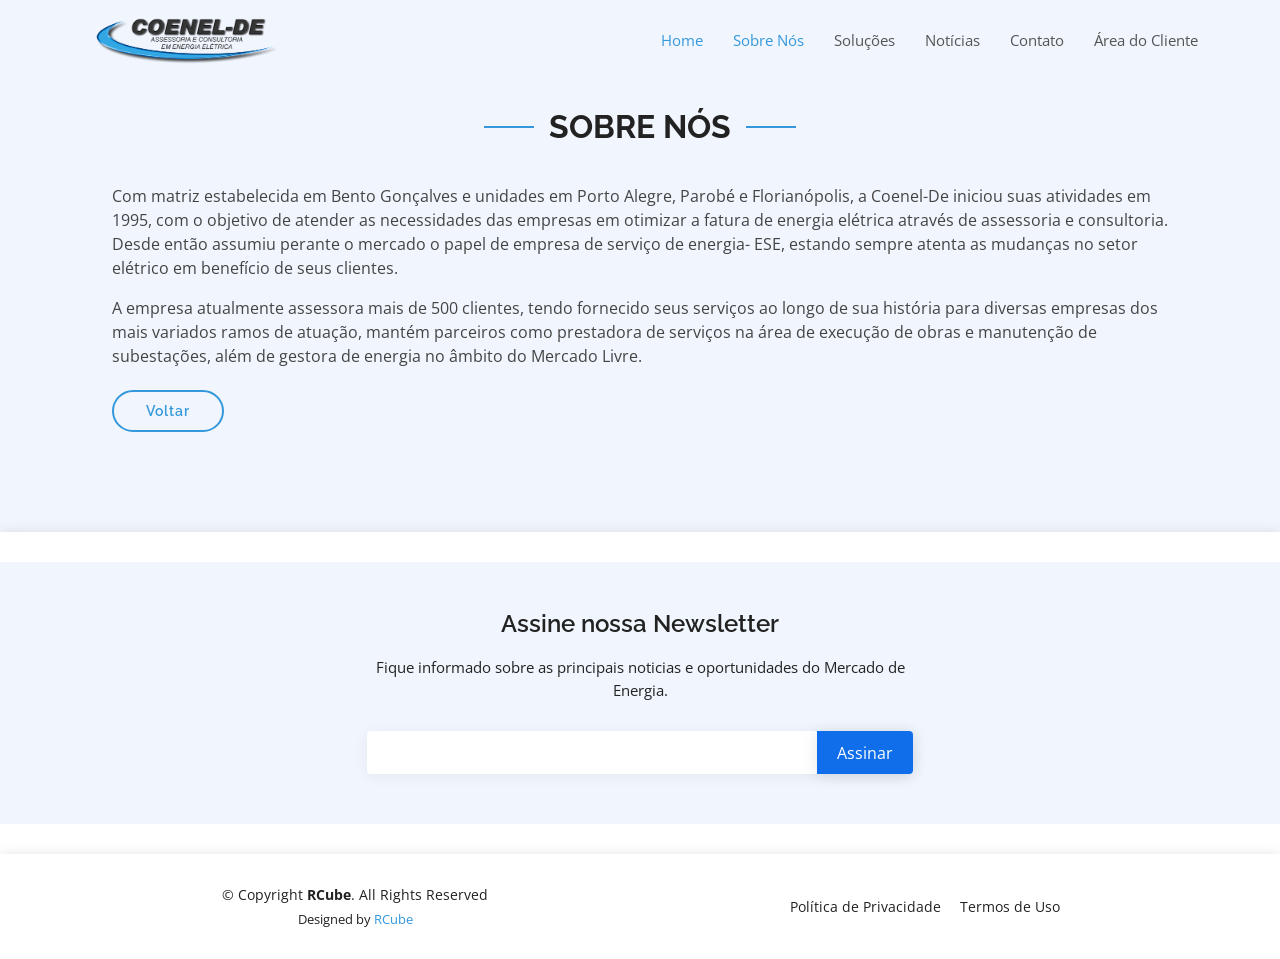
<file: sobre.html>
<!DOCTYPE html>
<html lang="pt-BR">

<head>
  <meta charset="utf-8">
  <meta content="width=device-width, initial-scale=1.0" name="viewport">

  <title>Sobre a Coenel-DE | Assessoria em Energia Elétrica</title>
  <meta name="description" content="Conheça a Coenel-DE, empresa de Bento Gonçalves especializada em assessoria e consultoria em energia elétrica desde 1995.">
  <meta name="robots" content="index, follow" />


  <!-- Favicons -->
  <link href="assets/img/favicon.png" rel="icon">
  <link href="assets/img/apple-touch-icon.png" rel="apple-touch-icon">

  <!-- Google Fonts -->
  <link href="https://fonts.googleapis.com/css?family=Open+Sans:300,300i,400,400i,600,600i,700,700i|Raleway:300,300i,400,400i,500,500i,600,600i,700,700i|Poppins:300,300i,400,400i,500,500i,600,600i,700,700i" rel="stylesheet">

  <link rel="canonical" href="https://coenel-de.com.br/sobre.html" />


  <!-- Vendor CSS Files -->
  <link href="assets/vendor/aos/aos.css" rel="stylesheet">
  <link href="assets/vendor/bootstrap/css/bootstrap.min.css" rel="stylesheet">
  <link href="assets/vendor/bootstrap-icons/bootstrap-icons.css" rel="stylesheet">
  <link href="assets/vendor/boxicons/css/boxicons.min.css" rel="stylesheet">
  <link href="assets/vendor/glightbox/css/glightbox.min.css" rel="stylesheet">
  <link href="assets/vendor/remixicon/remixicon.css" rel="stylesheet">
  <link href="assets/vendor/swiper/swiper-bundle.min.css" rel="stylesheet">

  <!-- Template Main CSS File -->
  <link href="assets/css/style.css" rel="stylesheet">

</head>

<body>

  <!-- ======= Header ======= -->
  <header id="header" class="fixed-top d-flex align-items-center">
    <div class="container d-flex align-items-center justify-content-between">

      <div class="logo">
    <!--  <h1><a href="index.html">Coenel-DE</a></h1>
        <!-- Uncomment below if you prefer to use an image logo -->
        <!-- <a href="index.html"><img src="assets/img/logo.png" alt="coenel-de mercado livre de energia" class="img-fluid"></a>-->
    <h1 class="logo"><a href="index.html"><img height="100" width="200" src="assets/img/Coenel_logo_Transparente_Site.png" alt="Coenel-DE" title="Logo Coenel" class="img-fluid"></a></h1>

      </div>

      <nav id="navbar" class="navbar">
        <ul>
          <li><a class="nav-link scrollto active" href="#hero">Home</a></li>
          <li><a class="nav-link scrollto" href="#about">Sobre Nós</a></li>
          <li><a class="nav-link scrollto" href="#services">Soluções</a></li>
          <li><a class="nav-link" href="noticias.html">Notícias</a></li>
          <li><a class="nav-link scrollto" href="#contact">Contato</a></li>
            <li><a href="login.html" class="btn-learn-more">Área do Cliente</a>
      </div>
  </header><!-- End Header -->



  <!-- ======= About Us Section ======= -->
  <section id="about" class="about">
    <div class="container">

      <div class="section-title" data-aos="fade-up">
        <h1>

        </h1>
        <h2>Sobre Nós</h2>
      </div>

      <div class="row content">
        <div  data-aos="fade-up" data-aos-delay="150">
          <p>
            Com matriz estabelecida em Bento Gonçalves e unidades em Porto Alegre, Parobé e Florianópolis, a Coenel-De iniciou suas atividades em 1995, com o objetivo de atender as necessidades das empresas em otimizar a fatura de energia elétrica através de assessoria e consultoria. Desde então assumiu perante o mercado o papel de empresa de serviço de energia- ESE, estando sempre atenta as mudanças no setor elétrico em benefício de seus clientes.
  </p>
  <p>
  A empresa atualmente assessora mais de 500 clientes, tendo fornecido seus serviços ao longo de sua história para diversas empresas dos mais variados ramos de atuação, mantém parceiros como prestadora de serviços na área de execução de obras e manutenção de subestações, além de gestora de energia no âmbito do Mercado Livre.  </p>
                    <a href="#" class="btn-learn-more" onClick="history.go(-1)">Voltar</a>
        </div>
      </div>

    </div>
  </section>
  <!-- End About Us Section -->

    <!-- ======= Footer2 ======= -->
    <footer id="footer">

   <div class="footer-newsletter">
     <div class="container">
     <div class="row justify-content-center">
       <div class="col-lg-6">
       <h4>Assine nossa Newsletter</h4>
       <p>Fique informado sobre as principais noticias e oportunidades do Mercado de Energia.</p>
       <form action="" method="post">
         <input type="email" name="email"><input type="submit" value="Assinar">
       </form>
       </div>
     </div>
     </div>
   </div>

   </footer><!-- End Footer2 -->


  <!-- ======= Footer ======= -->
  <footer id="footer">
    <div class="container">
      <div class="row d-flex align-items-center">
        <div class="col-lg-6 text-lg-left text-center">
          <div class="copyright">
            &copy; Copyright <strong>RCube</strong>. All Rights Reserved
          </div>
          <div class="credits">
             Designed by <a href="https://rcube.com.br/">RCube</a>
          </div>
        </div>
        <div class="col-lg-6">
          <nav class="footer-links text-lg-right text-center pt-2 pt-lg-0">
           <!-- <a href="#intro" class="scrollto">Home</a> -->
            <!-- <a href="#about" class="scrollto">About</a> -->
            <a href="#">Política de Privacidade</a>
            <a href="#">Termos de Uso</a>
          </nav>
        </div>
      </div>
    </div>
  </footer><!-- End Footer -->

  <a href="#" class="back-to-top d-flex align-items-center justify-content-center"><i class="bi bi-arrow-up-short"></i></a>

  <!-- Vendor JS Files -->
  <script src="assets/vendor/aos/aos.js"></script>
  <script src="assets/vendor/bootstrap/js/bootstrap.bundle.min.js"></script>
  <script src="assets/vendor/glightbox/js/glightbox.min.js"></script>
  <script src="assets/vendor/isotope-layout/isotope.pkgd.min.js"></script>
  <script src="assets/vendor/php-email-form/validate.js"></script>
  <script src="assets/vendor/purecounter/purecounter.js"></script>
  <script src="assets/vendor/swiper/swiper-bundle.min.js"></script>

  <!-- Template Main JS File -->
  <script src="assets/js/main.js"></script>
</body>

</html>
</file>
<file: assets/css/style.css>
/**
* Template Name: Vesperr - v4.6.0
* Template URL: https://bootstrapmade.com/vesperr-free-bootstrap-template/
* Author: BootstrapMade.com
* License: https://bootstrapmade.com/license/
*/

/*--------------------------------------------------------------
# General
--------------------------------------------------------------*/
body {
  font-family: "Open Sans", sans-serif;
  color: #444444;
}

a {
  color: #3498db;
  text-decoration: none;
}

a:hover {
  color: #5faee3;
  text-decoration: none;
}

h1, h2, h3, h4, h5, h6 {
  font-family: "Raleway", sans-serif;
}

/*--------------------------------------------------------------
# Back to top button
--------------------------------------------------------------*/
.back-to-top {
  position: fixed;
  visibility: hidden;
  opacity: 0;
  right: 15px;
  bottom: 15px;
  z-index: 996;
  background: #3498db;
  width: 40px;
  height: 40px;
  border-radius: 4px;
  transition: all 0.4s;
}
.back-to-top i {
  font-size: 28px;
  color: #fff;
  line-height: 0;
}
.back-to-top:hover {
  background: #57aae1;
  color: #fff;
}
.back-to-top.active {
  visibility: visible;
  opacity: 1;
}

/*--------------------------------------------------------------
# Disable AOS delay on mobile
--------------------------------------------------------------*/
@media screen and (max-width: 768px) {
  [data-aos-delay] {
    transition-delay: 0 !important;
  }
}
/*--------------------------------------------------------------
# Header
--------------------------------------------------------------*/
#header {
  z-index: 997;
  transition: all 0.5s;
  padding: 0px 0;
  background: #f1f6fe;
}
#header.header-scrolled {
  box-shadow: 0px 2px 15px rgba(0, 0, 0, 0.1);
  padding: 12px 0;
}
#header .logo h1 {
  font-size: 30px;
  margin: 0;
  padding: 0;
  line-height: 1;
  font-weight: 700;
  letter-spacing: 1px;
}
#header .logo h1 a, #header .logo h1 a:hover {
  color: #222222;
  text-decoration: none;
}
#header .logo img {
  padding: 0;
  margin: 0;
  max-height: 80px;
}

/*--------------------------------------------------------------
# Navigation Menu
--------------------------------------------------------------*/
/**
* Desktop Navigation
*/
.navbar {
  padding: 0;
}
.navbar ul {
  margin: 0;
  padding: 0;
  display: flex;
  list-style: none;
  align-items: center;
}
.navbar li {
  position: relative;
}
.navbar a, .navbar a:focus {
  display: flex;
  align-items: center;
  justify-content: space-between;
  padding: 10px 0 10px 30px;
  font-size: 15px;
  font-weight: 400;
  color: #555555;
  white-space: nowrap;
  transition: 0.3s;
}
.navbar a i, .navbar a:focus i {
  font-size: 12px;
  line-height: 0;
  margin-left: 5px;
}
.navbar a:hover, .navbar .active, .navbar .active:focus, .navbar li:hover > a {
  color: #3498db;
}
.navbar .getstarted, .navbar .getstarted:focus {
  background: #3498db;
  padding: 8px 25px;
  margin-left: 30px;
  border-radius: 50px;
  color: #fff;
}
.navbar .getstarted:hover, .navbar .getstarted:focus:hover {
  color: #fff;
  background: #4aa3df;
}
.navbar .dropdown ul {
  display: block;
  position: absolute;
  left: 30px;
  top: calc(100% + 30px);
  margin: 0;
  padding: 10px 0;
  z-index: 99;
  opacity: 0;
  visibility: hidden;
  background: #fff;
  box-shadow: 0px 0px 30px rgba(127, 137, 161, 0.25);
  transition: 0.3s;
  border-radius: 4px;
}
.navbar .dropdown ul li {
  min-width: 200px;
}
.navbar .dropdown ul a {
  padding: 10px 20px;
  font-size: 14px;
}
.navbar .dropdown ul a i {
  font-size: 12px;
}
.navbar .dropdown ul a:hover, .navbar .dropdown ul .active:hover, .navbar .dropdown ul li:hover > a {
  color: #3498db;
}
.navbar .dropdown:hover > ul {
  opacity: 1;
  top: 100%;
  visibility: visible;
}
.navbar .dropdown .dropdown ul {
  top: 0;
  left: calc(100% - 30px);
  visibility: hidden;
}
.navbar .dropdown .dropdown:hover > ul {
  opacity: 1;
  top: 0;
  left: 100%;
  visibility: visible;
}
@media (max-width: 1366px) {
  .navbar .dropdown .dropdown ul {
    left: -90%;
  }
  .navbar .dropdown .dropdown:hover > ul {
    left: -100%;
  }
}

/**
* Mobile Navigation
*/
.mobile-nav-toggle {
  color: #222222;
  font-size: 28px;
  cursor: pointer;
  display: none;
  line-height: 0;
  transition: 0.5s;
  padding: 0;
  border: 0;
  background: transparent;
}
.mobile-nav-toggle.bi-x {
  color: #fff;
}

@media (max-width: 991px) {
  .mobile-nav-toggle {
    display: block;
  }

  .navbar ul {
    display: none;
  }
}
.navbar-mobile {
  position: fixed;
  overflow: hidden;
  top: 0;
  right: 0;
  left: 0;
  bottom: 0;
  background: rgba(9, 9, 9, 0.9);
  transition: 0.3s;
  z-index: 999;
}
.navbar-mobile .mobile-nav-toggle {
  position: absolute;
  top: 15px;
  right: 15px;
}
.navbar-mobile ul {
  display: block;
  position: absolute;
  top: 55px;
  right: 15px;
  bottom: 15px;
  left: 15px;
  padding: 10px 0;
  border-radius: 8px;
  background-color: #fff;
  overflow-y: auto;
  transition: 0.3s;
}
.navbar-mobile a, .navbar-mobile a:focus {
  padding: 10px 20px;
  font-size: 15px;
  color: #222222;
}
.navbar-mobile a:hover, .navbar-mobile .active, .navbar-mobile li:hover > a {
  color: #3498db;
}
.navbar-mobile .getstarted, .navbar-mobile .getstarted:focus {
  margin: 15px;
}
.navbar-mobile .dropdown ul {
  position: static;
  display: none;
  margin: 10px 20px;
  padding: 10px 0;
  z-index: 99;
  opacity: 1;
  visibility: visible;
  background: #fff;
  box-shadow: 0px 0px 30px rgba(127, 137, 161, 0.25);
}
.navbar-mobile .dropdown ul li {
  min-width: 200px;
}
.navbar-mobile .dropdown ul a {
  padding: 10px 20px;
}
.navbar-mobile .dropdown ul a i {
  font-size: 12px;
}
.navbar-mobile .dropdown ul a:hover, .navbar-mobile .dropdown ul .active:hover, .navbar-mobile .dropdown ul li:hover > a {
  color: #3498db;
}
.navbar-mobile .dropdown > .dropdown-active {
  display: block;
}

/*--------------------------------------------------------------
# Hero Section
--------------------------------------------------------------*/
#hero {
  width: 100%;
  height: 70vh;
  margin-top: 70px;
}
#hero h1 {
  margin: 0 0 10px 0;
  font-size: 48px;
  font-weight: 700;
  line-height: 56px;
  color: black;
}
#hero h2 {
  color: #484848;
  margin-bottom: 50px;
  font-size: 24px;
}
#hero .btn-get-started {
  font-family: "Raleway", sans-serif;
  font-weight: 500;
  font-size: 16px;
  letter-spacing: 1px;
  display: inline-block;
  padding: 10px 30px;
  border-radius: 50px;
  transition: 0.5s;
  color: #3498db;
  border: 2px solid #3498db;
}
#hero .btn-get-started:hover {
  background: #3498db;
  color: #fff;
}
#hero .animated {
  animation: up-down 2s ease-in-out infinite alternate-reverse both;
}
@media (min-width: 1024px) {
  #hero {
    background-attachment: fixed;
  }
}
@media (max-width: 991px) {
  #hero {
    height: 100vh;
  }
  #hero .animated {
    -webkit-animation: none;
    animation: none;
  }
  #hero .hero-img {
    text-align: center;
  }
  #hero .hero-img img {
    width: 50%;
  }
}
@media (max-width: 768px) {
  #hero {
    margin-top: 20px;
  }
  #hero h1 {
    font-size: 28px;
    line-height: 36px;
  }
  #hero h2 {
    font-size: 18px;
    line-height: 24px;
    margin-bottom: 30px;
  }
  #hero .hero-img img {
    width: 70%;
  }
}
@media (max-width: 575px) {
  #hero .hero-img img {
    width: 80%;
  }
}

@-webkit-keyframes up-down {
  0% {
    transform: translateY(10px);
  }
  100% {
    transform: translateY(-10px);
  }
}

@keyframes up-down {
  0% {
    transform: translateY(10px);
  }
  100% {
    transform: translateY(-10px);
  }
}
/*--------------------------------------------------------------
# Sections General
--------------------------------------------------------------*/
section {
  padding: 60px 0;
  overflow: hidden;
}

.section-bg {
  background-color: #f7fbfe;
}

.section-title {
  text-align: center;
  padding-bottom: 30px;
}
.section-title h2 {
  font-size: 32px;
  font-weight: bold;
  text-transform: uppercase;
  position: relative;
  color: #222222;
}
.section-title h2::before, .section-title h2::after {
  content: "";
  width: 50px;
  height: 2px;
  background: #3498db;
  display: inline-block;
}
.section-title h2::before {
  margin: 0 15px 10px 0;
}
.section-title h2::after {
  margin: 0 0 10px 15px;
}
.section-title p {
  margin: 15px 0 0 0;
}

/*--------------------------------------------------------------
# Clients
--------------------------------------------------------------*/
.clients {
  background: #f3f9fd;
  padding: 10px 0;
  text-align: center;
}
.clients .col-lg-2 {
  display: flex;
  align-items: center;
  justify-content: center;
}
.clients img {
  width: 50%;
  border-radius: 50%;
  filter: grayscale(100);
  transition: all 0.4s ease-in-out;
  display: inline-block;
  padding: 10px 0;
}
.clients img:hover {
  filter: none;
  transform: scale(1.1);
}
@media (max-width: 768px) {
  .clients img {
    width: 40%;
  }
}
@media (max-width: 575px) {
  .clients img {
    width: 30%;
  }
}

/*--------------------------------------------------------------
# About Us
--------------------------------------------------------------*/
.about {
  background: #f1f6fe;
  padding: 100px;
  }

  .about .content h3 {
  font-weight: 600;
  font-size: 26px;
}
.about .content ul {
  list-style: none;
  padding: 0;
}
.about .content ul li {
  padding-left: 28px;
  position: relative;
}
.about .content ul li + li {
  margin-top: 10px;
}
.about .content ul i {
  position: absolute;
  left: 0;
  top: 2px;
  font-size: 20px;
  color: #3498db;
  line-height: 1;
}
.about .content p:last-child {
  margin-bottom: 0;
}
.about .content .btn-learn-more {
  font-family: "Raleway", sans-serif;
  font-weight: 600;
  font-size: 14px;
  letter-spacing: 1px;
  display: inline-block;
  padding: 12px 32px;
  border-radius: 50px;
  transition: 0.3s;
  line-height: 1;
  color: #3498db;
  -webkit-animation-delay: 0.8s;
  animation-delay: 0.8s;
  margin-top: 6px;
  border: 2px solid #3498db;
}
.about .content .btn-learn-more:hover {
  background: #3498db;
  color: #fff;
  text-decoration: none;
}

/*--------------------------------------------------------------
# Counts
--------------------------------------------------------------*/
.counts {
  padding-top: 0;
}
.counts .content {
  padding: 0;
}
.counts .content h3 {
  font-weight: 700;
  font-size: 34px;
  color: #222222;
}
.counts .content p {
  margin-bottom: 0;
}
.counts .content .count-box {
  padding: 20px 0;
  width: 100%;
}
.counts .content .count-box i {
  display: block;
  font-size: 36px;
  color: #3498db;
  float: left;
  line-height: 0;
}
.counts .content .count-box span {
  font-size: 36px;
  line-height: 30px;
  display: block;
  font-weight: 700;
  color: #222222;
  margin-left: 50px;
}
.counts .content .count-box p {
  padding: 15px 0 0 0;
  margin: 0 0 0 50px;
  font-family: "Raleway", sans-serif;
  font-size: 14px;
  color: #484848;
}
.counts .content .count-box a {
  font-weight: 600;
  display: block;
  margin-top: 20px;
  color: #484848;
  font-size: 15px;
  font-family: "Poppins", sans-serif;
  transition: ease-in-out 0.3s;
}
.counts .content .count-box a:hover {
  color: #6f6f6f;
}
@media (max-width: 1024px) {
  .counts .image {
    text-align: center;
  }
  .counts .image img {
    max-width: 70%;
  }
}
@media (max-width: 667px) {
  .counts .image img {
    max-width: 100%;
  }
}

/*--------------------------------------------------------------
# Services
--------------------------------------------------------------*/
.services .icon-box {
  padding: 30px;
  position: relative;
  overflow: hidden;
  background: #fff;
  box-shadow: 0 0 29px 0 rgba(68, 88, 144, 0.12);
  transition: all 0.3s ease-in-out;
  border-radius: 8px;
  z-index: 1;
}
.services .icon-box::before {
  content: "";
  position: absolute;
  background: #e1f0fa;
  right: -60px;
  top: -40px;
  width: 100px;
  height: 100px;
  border-radius: 50px;
  transition: all 0.3s;
  z-index: -1;
}
.services .icon-box:hover::before {
  background: #3498db;
  right: 0;
  top: 0;
  width: 100%;
  height: 100%;
  border-radius: 0px;
}
.services .icon {
  margin: 0 auto 20px auto;
  padding-top: 10px;
  display: inline-block;
  text-align: center;
  border-radius: 50%;
  width: 60px;
  height: 60px;
  background: #3498db;
  transition: all 0.3s ease-in-out;
}
.services .icon i {
  font-size: 36px;
  line-height: 1;
  color: #fff;
}
.services .title {
  font-weight: 700;
  margin-bottom: 15px;
  font-size: 18px;
}
.services .title a {
  color: #111;
}
.services .description {
  font-size: 15px;
  line-height: 28px;
  margin-bottom: 0;
}
.services .icon-box:hover .title a, .services .icon-box:hover .description {
  color: #fff;
}
.services .icon-box:hover .icon {
  background: #fff;
}
.services .icon-box:hover .icon i {
  color: #3498db;
}

/*--------------------------------------------------------------
# More Services
--------------------------------------------------------------*/
.more-services {
  padding-top: 20px;
}
.more-services .card {
  border: 0;
  padding: 160px 20px 20px 20px;
  position: relative;
  width: 100%;
  background-size: cover;
  background-repeat: no-repeat;
  background-position: center center;
}
.more-services .card-body {
  z-index: 10;
  background: rgba(255, 255, 255, 0.9);
  padding: 15px 30px;
  box-shadow: 0px 2px 15px rgba(0, 0, 0, 0.1);
  transition: 0.3s;
  transition: ease-in-out 0.4s;
  border-radius: 5px;
}
.more-services .card-title {
  font-weight: 700;
  text-align: center;
  margin-bottom: 15px;
}
.more-services .card-title a {
  color: #222222;
}
.more-services .card-text {
  color: #5e5e5e;
}
.more-services .read-more a {
  color: #777777;
  text-transform: uppercase;
  font-weight: 600;
  font-size: 12px;
  transition: 0.4s;
}
.more-services .read-more a:hover {
  text-decoration: underline;
}
.more-services .card:hover .card-body {
  background: #3498db;
}
.more-services .card:hover .read-more a, .more-services .card:hover .card-title, .more-services .card:hover .card-title a, .more-services .card:hover .card-text {
  color: #fff;
}

/*--------------------------------------------------------------
# Features
--------------------------------------------------------------*/
.features{
padding: 100px;
}

.features .icon-box {
  display: flex;
  align-items: center;
  padding: 20px;
  background: #f6f6f6;
  transition: ease-in-out 0.3s;
}
.features .icon-box i {
  font-size: 32px;
  padding-right: 10px;
  line-height: 1;
}
.features .icon-box h3 {
  font-weight: 700;
  margin: 0;
  padding: 0;
  line-height: 1;
  font-size: 16px;
}
.features .icon-box h3 a {
  color: #222222;
  transition: ease-in-out 0.3s;
}
.features .icon-box h3 a:hover {
  color: #3498db;
}
.features .icon-box:hover {
  background: #eef7fc;
}

/*--------------------------------------------------------------
# Testimonials
--------------------------------------------------------------*/
.testimonials .testimonial-wrap {
  padding-left: 50px;
}
.testimonials .testimonials-carousel, .testimonials .testimonials-slider {
  overflow: hidden;
}
.testimonials .testimonial-item {
  box-sizing: content-box;
  padding: 30px 30px 30px 60px;
  margin: 30px 15px;
  min-height: 200px;
  box-shadow: 0px 2px 12px rgba(0, 0, 0, 0.08);
  position: relative;
  background: #fff;
}
.testimonials .testimonial-item .testimonial-img {
  width: 90px;
  border-radius: 10px;
  border: 6px solid #fff;
  position: absolute;
  left: -45px;
}
.testimonials .testimonial-item h3 {
  font-size: 18px;
  font-weight: bold;
  margin: 10px 0 5px 0;
  color: #111;
}
.testimonials .testimonial-item h4 {
  font-size: 14px;
  color: #999;
  margin: 0;
}
.testimonials .testimonial-item .quote-icon-left, .testimonials .testimonial-item .quote-icon-right {
  color: #e1f0fa;
  font-size: 26px;
}
.testimonials .testimonial-item .quote-icon-left {
  display: inline-block;
  left: -5px;
  position: relative;
}
.testimonials .testimonial-item .quote-icon-right {
  display: inline-block;
  right: -5px;
  position: relative;
  top: 10px;
}
.testimonials .testimonial-item p {
  font-style: italic;
  margin: 15px auto 15px auto;
}
.testimonials .swiper-pagination {
  margin-top: 20px;
  position: relative;
}
.testimonials .swiper-pagination .swiper-pagination-bullet {
  width: 12px;
  height: 12px;
  background-color: #fff;
  opacity: 1;
  border: 1px solid #3498db;
}
.testimonials .swiper-pagination .swiper-pagination-bullet-active {
  background-color: #3498db;
}
@media (max-width: 767px) {
  .testimonials .testimonial-wrap {
    padding-left: 0;
  }
  .testimonials .testimonials-carousel, .testimonials .testimonials-slider {
    overflow: hidden;
  }
  .testimonials .testimonial-item {
    padding: 30px;
    margin: 15px;
  }
  .testimonials .testimonial-item .testimonial-img {
    position: static;
    left: auto;
  }
}

/*--------------------------------------------------------------
# Portfolio
--------------------------------------------------------------*/
.portfolio .portfolio-item {
  margin-bottom: 30px;
}
.portfolio #portfolio-flters {
  padding: 0;
  margin: 0 auto 20px auto;
  list-style: none;
  text-align: center;
}
.portfolio #portfolio-flters li {
  cursor: pointer;
  display: inline-block;
  padding: 8px 15px 10px 15px;
  font-size: 14px;
  font-weight: 600;
  line-height: 1;
  text-transform: uppercase;
  color: #222222;
  margin-bottom: 5px;
  transition: all 0.3s ease-in-out;
  border-radius: 3px;
}
.portfolio #portfolio-flters li:hover, .portfolio #portfolio-flters li.filter-active {
  color: #fff;
  background: #3498db;
}
.portfolio #portfolio-flters li:last-child {
  margin-right: 0;
}
.portfolio .portfolio-wrap {
  transition: 0.3s;
  position: relative;
  overflow: hidden;
  z-index: 1;
  background: rgba(34, 34, 34, 0.6);
}
.portfolio .portfolio-wrap::before {
  content: "";
  background: rgba(34, 34, 34, 0.6);
  position: absolute;
  left: 0;
  right: 0;
  top: 0;
  bottom: 0;
  transition: all ease-in-out 0.3s;
  z-index: 2;
  opacity: 0;
}
.portfolio .portfolio-wrap img {
  transition: all ease-in-out 0.3s;
}
.portfolio .portfolio-wrap .portfolio-info {
  opacity: 0;
  position: absolute;
  top: 0;
  left: 0;
  right: 0;
  bottom: 0;
  z-index: 3;
  transition: all ease-in-out 0.3s;
  display: flex;
  flex-direction: column;
  justify-content: flex-end;
  align-items: flex-start;
  padding: 20px;
}
.portfolio .portfolio-wrap .portfolio-info h4 {
  font-size: 20px;
  color: #fff;
  font-weight: 600;
}
.portfolio .portfolio-wrap .portfolio-info p {
  color: rgba(255, 255, 255, 0.7);
  font-size: 14px;
  text-transform: uppercase;
  padding: 0;
  margin: 0;
  font-style: italic;
}
.portfolio .portfolio-wrap .portfolio-links {
  text-align: center;
  z-index: 4;
}
.portfolio .portfolio-wrap .portfolio-links a {
  color: #fff;
  margin: 0 5px 0 0;
  font-size: 28px;
  display: inline-block;
  transition: 0.3s;
}
.portfolio .portfolio-wrap .portfolio-links a:hover {
  color: #3498db;
}
.portfolio .portfolio-wrap:hover::before {
  opacity: 1;
}
.portfolio .portfolio-wrap:hover img {
  transform: scale(1.2);
}
.portfolio .portfolio-wrap:hover .portfolio-info {
  opacity: 1;
}

/*--------------------------------------------------------------
# Portfolio Details
--------------------------------------------------------------*/
.portfolio-details {
  padding-top: 40px;
}
.portfolio-details .portfolio-details-slider img {
  width: 100%;
}
.portfolio-details .portfolio-details-slider .swiper-pagination {
  margin-top: 20px;
  position: relative;
}
.portfolio-details .portfolio-details-slider .swiper-pagination .swiper-pagination-bullet {
  width: 12px;
  height: 12px;
  background-color: #fff;
  opacity: 1;
  border: 1px solid #3498db;
}
.portfolio-details .portfolio-details-slider .swiper-pagination .swiper-pagination-bullet-active {
  background-color: #3498db;
}
.portfolio-details .portfolio-info {
  padding: 30px;
  box-shadow: 0px 0 30px rgba(34, 34, 34, 0.08);
}
.portfolio-details .portfolio-info h3 {
  font-size: 22px;
  font-weight: 700;
  margin-bottom: 20px;
  padding-bottom: 20px;
  border-bottom: 1px solid #eee;
}
.portfolio-details .portfolio-info ul {
  list-style: none;
  padding: 0;
  font-size: 15px;
}
.portfolio-details .portfolio-info ul li + li {
  margin-top: 10px;
}
.portfolio-details .portfolio-description {
  padding-top: 30px;
}
.portfolio-details .portfolio-description h2 {
  font-size: 26px;
  font-weight: 700;
  margin-bottom: 20px;
}
.portfolio-details .portfolio-description p {
  padding: 0;
}

/*--------------------------------------------------------------
# Team
--------------------------------------------------------------*/
.team .member {
  margin-bottom: 20px;
  overflow: hidden;
  text-align: center;
  border-radius: 5px;
  background: #fff;
  box-shadow: 0px 2px 15px rgba(0, 0, 0, 0.1);
}
.team .member .member-img {
  position: relative;
  overflow: hidden;
}
.team .member .social {
  position: absolute;
  left: 0;
  bottom: 0;
  right: 0;
  height: 40px;
  opacity: 0;
  transition: ease-in-out 0.3s;
  background: rgba(255, 255, 255, 0.85);
  display: inline-flex;
  justify-content: center;
  align-items: center;
}
.team .member .social a {
  transition: color 0.3s;
  color: #222222;
  margin: 0 10px;
  display: inline-flex;
  justify-content: center;
  align-items: center;
}
.team .member .social a i {
  line-height: 0;
}
.team .member .social a:hover {
  color: #3498db;
}
.team .member .social i {
  font-size: 18px;
  margin: 0 2px;
}
.team .member .member-info {
  padding: 25px 15px;
}
.team .member .member-info h4 {
  font-weight: 700;
  margin-bottom: 5px;
  font-size: 18px;
  color: #222222;
}
.team .member .member-info span {
  display: block;
  font-size: 13px;
  font-weight: 400;
  color: #aaaaaa;
}
.team .member .member-info p {
  font-style: italic;
  font-size: 14px;
  line-height: 26px;
  color: #777777;
}
.team .member:hover .social {
  opacity: 1;
}

/*--------------------------------------------------------------
# Pricing
--------------------------------------------------------------*/
.pricing .box {
  padding: 20px;
  background: #f9f9f9;
  text-align: center;
  border-radius: 8px;
  position: relative;
  overflow: hidden;
  border: 2px solid #f9f9f9;
}
.pricing .box h3 {
  font-weight: 400;
  padding: 15px;
  margin-top: 15px;
  font-size: 18px;
  font-weight: 600;
  color: #222222;
}
.pricing .box h4 {
  font-size: 42px;
  color: #3498db;
  font-weight: 500;
  font-family: "Open Sans", sans-serif;
  margin-bottom: 20px;
}
.pricing .box h4 sup {
  font-size: 20px;
  top: -15px;
  left: -3px;
}
.pricing .box h4 span {
  color: #bababa;
  font-size: 16px;
  font-weight: 300;
}
.pricing .box ul {
  padding: 0;
  list-style: none;
  color: #222222;
  text-align: center;
  line-height: 20px;
  font-size: 14px;
}
.pricing .box ul li {
  padding-bottom: 16px;
}
.pricing .box ul i {
  color: #3498db;
  font-size: 18px;
  padding-right: 4px;
}
.pricing .box ul .na {
  color: #ccc;
  text-decoration: line-through;
}
.pricing .box .btn-wrap {
  padding: 15px;
  text-align: center;
}
.pricing .box .btn-buy {
  display: inline-block;
  padding: 10px 40px 12px 40px;
  border-radius: 50px;
  border: 2px solid #3498db;
  color: #3498db;
  font-size: 14px;
  font-weight: 400;
  font-family: "Raleway", sans-serif;
  font-weight: 600;
  transition: 0.3s;
}
.pricing .box .btn-buy:hover {
  background: #3498db;
  color: #fff;
}
.pricing .recommended {
  border-color: #3498db;
}
.pricing .recommended .btn-buy {
  background: #3498db;
  color: #fff;
}
.pricing .recommended .btn-buy:hover {
  background: #2383c4;
  border-color: #2383c4;
}

/*--------------------------------------------------------------
# F.A.Q
--------------------------------------------------------------*/
.faq .faq-item {
  margin: 20px 0;
  padding: 20px 0;
  border-bottom: 1px solid #eeeeee;
}
.faq .faq-item i {
  color: #8bc4ea;
  font-size: 24px;
  float: left;
  line-height: 0;
  padding: 13px 0 0 0;
  margin: 0;
}
.faq .faq-item h4 {
  font-size: 16px;
  line-height: 26px;
  font-weight: 500;
  margin: 0 0 10px 32px;
  font-family: "Poppins", sans-serif;
}
.faq .faq-item p {
  font-size: 15px;
}

/*--------------------------------------------------------------
# Contact
--------------------------------------------------------------*/
.contact .contact-about h3 {
  font-size: 28px;
  margin: 0 0 10px 0;
  padding: 0;
  line-height: 1;
  font-weight: 700;
  letter-spacing: 1px;
  color: #222222;
}
.contact .contact-about p {
  font-size: 14px;
  line-height: 24px;
  font-family: "Raleway", sans-serif;
  color: #888;
}
.contact .social-links {
  padding-bottom: 20px;
}
.contact .social-links a {
  font-size: 18px;
  display: inline-block;
  background: #fff;
  color: #3498db;
  line-height: 1;
  padding: 8px 0;
  margin-right: 4px;
  border-radius: 50%;
  text-align: center;
  width: 36px;
  height: 36px;
  transition: 0.3s;
  border: 1px solid #3498db;
}
.contact .social-links a:hover {
  background: #3498db;
  color: #fff;
}
.contact .info {
  color: #444444;
}
.contact .info i {
  font-size: 32px;
  color: #3498db;
  float: left;
  line-height: 1;
}
.contact .info p {
  padding: 0 0 10px 42px;
  line-height: 28px;
  font-size: 14px;
}
.contact .php-email-form .error-message {
  display: none;
  color: #fff;
  background: #ed3c0d;
  text-align: left;
  padding: 15px;
  font-weight: 600;
}
.contact .php-email-form .error-message br + br {
  margin-top: 25px;
}
.contact .php-email-form .sent-message {
  display: none;
  color: #fff;
  background: #18d26e;
  text-align: center;
  padding: 15px;
  font-weight: 600;
}
.contact .php-email-form .loading {
  display: none;
  background: #fff;
  text-align: center;
  padding: 15px;
}
.contact .php-email-form .loading:before {
  content: "";
  display: inline-block;
  border-radius: 50%;
  width: 24px;
  height: 24px;
  margin: 0 10px -6px 0;
  border: 3px solid #18d26e;
  border-top-color: #eee;
  -webkit-animation: animate-loading 1s linear infinite;
  animation: animate-loading 1s linear infinite;
}
.contact .php-email-form .form-group {
  margin-bottom: 20px;
}
.contact .php-email-form input, .contact .php-email-form textarea {
  border-radius: 0;
  box-shadow: none;
  font-size: 14px;
  padding: 10px 15px;
}
.contact .php-email-form input:focus, .contact .php-email-form textarea:focus {
  border-color: #3498db;
}
.contact .php-email-form button[type=submit] {
  background: #3498db;
  border: 0;
  padding: 10px 24px;
  color: #fff;
  transition: 0.4s;
  border-radius: 50px;
}
.contact .php-email-form button[type=submit]:hover {
  background: #2383c4;
}
@-webkit-keyframes animate-loading {
  0% {
    transform: rotate(0deg);
  }
  100% {
    transform: rotate(360deg);
  }
}
@keyframes animate-loading {
  0% {
    transform: rotate(0deg);
  }
  100% {
    transform: rotate(360deg);
  }
}

/*--------------------------------------------------------------
# Breadcrumbs
--------------------------------------------------------------*/
.breadcrumbs {
  padding: 15px 0;
  background: #f8f8f8;
  min-height: 40px;
  margin-top: 86px;
}
@media (max-width: 992px) {
  .breadcrumbs {
    margin-top: 72px;
  }
}
.breadcrumbs h2 {
  font-size: 28px;
  font-weight: 400;
  margin: 0;
}
.breadcrumbs ol {
  display: flex;
  flex-wrap: wrap;
  list-style: none;
  padding: 0;
  margin: 0;
  font-size: 14px;
}
@media (max-width: 992px) {
  .breadcrumbs ol {
    margin-top: 10px;
  }
}
.breadcrumbs ol li + li {
  padding-left: 10px;
}
.breadcrumbs ol li + li::before {
  display: inline-block;
  padding-right: 10px;
  color: #3c3c3c;
  content: "/";
}
@media (max-width: 768px) {
  .breadcrumbs .d-flex {
    display: block !important;
  }
  .breadcrumbs ol {
    display: block;
  }
  .breadcrumbs ol li {
    display: inline-block;
  }
}

/*--------------------------------------------------------------
# Footer
--------------------------------------------------------------*/
#footer {
  background: #fff;
  box-shadow: 0px 0px 12px 0px rgba(0, 0, 0, 0.1);
  padding: 30px 0;
  color: #222222;
  font-size: 14px;
}
#footer .credits {
  font-size: 13px;
  padding-top: 5px;
  color: #222222;
}
#footer .footer-links a {
  color: #222222;
  padding-left: 15px;
}
#footer .footer-links a:first-child {
  padding-left: 0;
}
#footer .footer-links a:hover {
  color: #3498db;
}
#footer .footer-newsletter {
  padding: 50px 0;
  background: #f1f6fe;
  text-align: center;
  font-size: 15px;
}
#footer .footer-newsletter h4 {
  font-size: 24px;
  margin: 0 0 20px 0;
  padding: 0;
  line-height: 1;
  font-weight: 600;
}
#footer .footer-newsletter form {
  margin-top: 30px;
  background: #fff;
  padding: 6px 10px;
  position: relative;
  border-radius: 4px;
  box-shadow: 0px 2px 15px rgba(0, 0, 0, 0.06);
  text-align: left;
}
#footer .footer-newsletter form input[type=email] {
  border: 0;
  padding: 4px 8px;
  width: calc(100% - 100px);
}
#footer .footer-newsletter form input[type=submit] {
  position: absolute;
  top: 0;
  right: 0;
  bottom: 0;
  border: 0;
  background: none;
  font-size: 16px;
  padding: 0 20px;
  background: #106eea;
  color: #fff;
  transition: 0.3s;
  border-radius: 0 4px 4px 0;
  box-shadow: 0px 2px 15px rgba(0, 0, 0, 0.1);
}
#footer .footer-newsletter form input[type=submit]:hover {
  background: #0d58ba;
}

/*--------------------------------------------------------------
# Coenel-DE Blog
--------------------------------------------------------------*/
.blog-page {
  background: #fff;
}
.blog-page #header {
  min-height: 84px;
}
.blog-page #header .logo img {
  max-height: 68px;
}
.blog-page .navbar .active {
  color: #3498db;
}
.blog-hero {
  padding: 142px 0 56px;
  background: #f1f6fe;
}
.blog-eyebrow,
.admin-card-kicker {
  display: inline-block;
  color: #3498db;
  font-family: "Poppins", sans-serif;
  font-size: 12px;
  font-weight: 700;
  letter-spacing: 1.3px;
  text-transform: uppercase;
}
.blog-hero h1 {
  max-width: 900px;
  margin: 12px 0 10px;
  color: #222;
  font-size: clamp(32px, 5vw, 48px);
  font-weight: 700;
  line-height: 1.18;
}
.blog-hero p {
  max-width: 700px;
  margin: 0 0 20px;
  color: #555;
  font-size: 17px;
  line-height: 1.7;
}
.blog-back-link,
.blog-article .blog-back-link {
  display: inline-flex;
  align-items: center;
  gap: 8px;
  color: #3498db;
  font-size: 14px;
  font-weight: 600;
}
.blog-back-link:hover {
  color: #217dbb;
}
.blog-content {
  min-height: 380px;
  padding: 48px 0 76px;
}
.blog-toolbar {
  display: flex;
  align-items: center;
  justify-content: space-between;
  gap: 20px;
  margin-bottom: 28px;
}
.blog-search {
  display: flex;
  align-items: center;
  gap: 12px;
  width: min(100%, 440px);
  padding: 0 16px;
  border: 1px solid #e4eaf1;
  border-radius: 6px;
  background: #fff;
  color: #8b98a8;
}
.blog-search input {
  width: 100%;
  min-height: 48px;
  border: 0;
  outline: 0;
  color: #444;
  background: transparent;
}
.blog-search:focus-within {
  border-color: #3498db;
  box-shadow: 0 0 0 3px rgba(52, 152, 219, .12);
}
.blog-post-count {
  color: #75808e;
  font-size: 14px;
}
.blog-message {
  padding: 24px;
  border-radius: 8px;
  background: #f1f6fe;
  color: #485465;
  text-align: center;
}
.blog-message.is-error {
  background: #fff3f3;
  color: #9f3434;
}
.blog-grid {
  display: grid;
  grid-template-columns: repeat(3, minmax(0, 1fr));
  gap: 28px;
}
.blog-card {
  min-width: 0;
  overflow: hidden;
  border: 1px solid #edf0f4;
  border-radius: 9px;
  background: #fff;
  box-shadow: 0 10px 30px rgba(44, 62, 80, .06);
  transition: transform .25s ease, box-shadow .25s ease;
}
.blog-card:hover {
  transform: translateY(-4px);
  box-shadow: 0 16px 36px rgba(44, 62, 80, .12);
}
.blog-card-link {
  display: flex;
  height: 100%;
  flex-direction: column;
  color: inherit;
}
.blog-card-link:hover {
  color: inherit;
}
.blog-card-cover {
  display: flex;
  height: 210px;
  align-items: center;
  justify-content: center;
  overflow: hidden;
  background: #eaf3fb;
  color: #3498db;
}
.blog-card-cover > i {
  font-size: 44px;
}
.blog-card-image {
  width: 100%;
  height: 100%;
  object-fit: cover;
  transition: transform .35s ease;
}
.blog-card:hover .blog-card-image {
  transform: scale(1.035);
}
.blog-card-body {
  display: flex;
  flex: 1;
  flex-direction: column;
  align-items: flex-start;
  padding: 22px 23px 24px;
}
.blog-category {
  display: inline-flex;
  align-items: center;
  min-height: 25px;
  padding: 3px 10px;
  border-radius: 20px;
  background: #eaf3fb;
  color: #2685c1;
  font-size: 11px;
  font-weight: 700;
  letter-spacing: .45px;
  text-transform: uppercase;
}
.blog-date {
  margin-top: 13px;
  color: #8390a0;
  font-size: 12px;
}
.blog-card h2 {
  margin: 9px 0 10px;
  color: #222;
  font-size: 20px;
  font-weight: 700;
  line-height: 1.4;
}
.blog-card p {
  display: -webkit-box;
  overflow: hidden;
  margin-bottom: 18px;
  color: #66717f;
  font-size: 14px;
  line-height: 1.7;
  -webkit-box-orient: vertical;
  -webkit-line-clamp: 3;
}
.blog-read-more {
  display: inline-flex;
  align-items: center;
  gap: 8px;
  margin-top: auto;
  color: #3498db;
  font-size: 14px;
  font-weight: 700;
}
.blog-article {
  max-width: 850px;
  margin: 0 auto;
}
.blog-article-meta {
  display: flex;
  align-items: center;
  gap: 14px;
  margin: 25px 0;
}
.blog-article-meta time {
  color: #8390a0;
  font-size: 13px;
}
.blog-article-cover {
  display: block;
  width: 100%;
  max-height: 480px;
  margin-bottom: 32px;
  border-radius: 10px;
  object-fit: cover;
}
.blog-article-content {
  color: #4d5967;
  font-size: 16px;
  line-height: 1.9;
  overflow-wrap: anywhere;
}
.blog-article-content p {
  margin-bottom: 20px;
  white-space: pre-line;
}
.blog-footer {
  padding: 25px 0;
  background: #f1f6fe;
  color: #687587;
  font-size: 13px;
}
.blog-footer a {
  color: #3498db;
}

.admin-page {
  min-height: 100vh;
  background: #f5f8fc;
}
.admin-brand {
  display: flex;
  align-items: center;
  gap: 16px;
  color: #263446;
  font-family: "Raleway", sans-serif;
  font-weight: 700;
}
.admin-brand:hover {
  color: #263446;
}
.admin-brand img {
  width: 150px;
  max-height: 58px;
  object-fit: contain;
}
.admin-brand span {
  padding-left: 16px;
  border-left: 1px solid #d9e1e9;
}
.admin-public-link {
  color: #3498db;
  font-size: 14px;
  font-weight: 600;
}
.admin-main {
  padding: 126px 0 70px;
}
.admin-login-card {
  max-width: 470px;
  margin: 34px auto 0;
  padding: 38px;
  border: 1px solid #e9eef4;
  border-radius: 10px;
  background: #fff;
  box-shadow: 0 16px 45px rgba(44, 62, 80, .08);
}
.admin-login-card h1,
.admin-dashboard-heading h1 {
  margin: 10px 0;
  color: #222;
  font-size: 30px;
  font-weight: 700;
}
.admin-login-card > p,
.admin-dashboard-heading p {
  color: #6c7785;
  font-size: 14px;
  line-height: 1.7;
}
.admin-login-card form,
.admin-editor-card form {
  display: flex;
  flex-direction: column;
}
.admin-login-card label,
.admin-editor-card label {
  margin: 15px 0 7px;
  color: #374151;
  font-size: 13px;
  font-weight: 600;
}
.admin-login-card input,
.admin-editor-card input:not([type=file]),
.admin-editor-card textarea,
.admin-editor-card select {
  width: 100%;
  min-height: 44px;
  padding: 10px 12px;
  border: 1px solid #dfe5ec;
  border-radius: 5px;
  outline: 0;
  background: #fff;
  color: #343b46;
  font: inherit;
  font-size: 14px;
}
.admin-editor-card textarea {
  resize: vertical;
}
.admin-login-card input:focus,
.admin-editor-card input:focus,
.admin-editor-card textarea:focus,
.admin-editor-card select:focus {
  border-color: #3498db;
  box-shadow: 0 0 0 3px rgba(52, 152, 219, .12);
}
.admin-button {
  display: inline-flex;
  min-height: 44px;
  align-items: center;
  justify-content: center;
  gap: 9px;
  margin-top: 24px;
  padding: 10px 19px;
  border: 0;
  border-radius: 5px;
  background: #3498db;
  color: #fff;
  font: inherit;
  font-size: 14px;
  font-weight: 700;
  transition: background .2s ease;
}
.admin-button:hover {
  background: #217dbb;
  color: #fff;
}
.admin-button:disabled {
  cursor: wait;
  opacity: .65;
}
.admin-button-secondary {
  margin: 0;
  background: #fff;
  color: #566273;
  box-shadow: inset 0 0 0 1px #dfe5ec;
}
.admin-button-secondary:hover {
  background: #f7f9fb;
  color: #263446;
}
.admin-back-link {
  display: inline-block;
  margin-top: 20px;
  color: #3498db;
  font-size: 13px;
}
.admin-message {
  margin: 16px 0;
  padding: 12px 14px;
  border-radius: 5px;
  background: #eaf6ed;
  color: #256b37;
  font-size: 13px;
  line-height: 1.55;
}
.admin-message.is-error {
  background: #fff0f0;
  color: #9f3434;
}
.admin-dashboard-heading {
  display: flex;
  align-items: center;
  justify-content: space-between;
  gap: 24px;
  margin-bottom: 28px;
}
.admin-dashboard-heading p {
  margin: 0;
}
.admin-account-actions {
  display: flex;
  align-items: center;
  gap: 12px;
}
.admin-password-details {
  position: relative;
}
.admin-password-details summary {
  color: #3498db;
  cursor: pointer;
  font-size: 13px;
  font-weight: 600;
  list-style: none;
}
.admin-password-details summary::-webkit-details-marker {
  display: none;
}
.admin-password-details form {
  position: absolute;
  top: calc(100% + 12px);
  right: 0;
  z-index: 5;
  width: min(320px, calc(100vw - 40px));
  padding: 18px;
  border: 1px solid #e9eef4;
  border-radius: 8px;
  background: #fff;
  box-shadow: 0 12px 34px rgba(44, 62, 80, .14);
}
.admin-password-details form label {
  display: block;
  margin: 0 0 6px;
  color: #374151;
  font-size: 12px;
  font-weight: 600;
}
.admin-password-details form input {
  width: 100%;
  min-height: 40px;
  margin-bottom: 12px;
  padding: 8px 10px;
  border: 1px solid #dfe5ec;
  border-radius: 5px;
  font: inherit;
  font-size: 13px;
}
.admin-password-details .admin-button {
  width: 100%;
  min-height: 40px;
  margin-top: 0;
  font-size: 13px;
}
.admin-layout {
  display: grid;
  grid-template-columns: minmax(0, 1.1fr) minmax(300px, .9fr);
  align-items: start;
  gap: 24px;
}
.admin-editor-card,
.admin-posts-card {
  min-width: 0;
  padding: 26px;
  border: 1px solid #e9eef4;
  border-radius: 9px;
  background: #fff;
  box-shadow: 0 8px 28px rgba(44, 62, 80, .05);
}
.admin-card-heading {
  display: flex;
  align-items: center;
  justify-content: space-between;
  gap: 16px;
  margin-bottom: 18px;
}
.admin-card-heading h2 {
  margin: 4px 0 0;
  color: #222;
  font-size: 21px;
  font-weight: 700;
}
.admin-text-button,
.admin-icon-button {
  padding: 5px 7px;
  border: 0;
  background: transparent;
  color: #2788c8;
  font: inherit;
  font-size: 13px;
  font-weight: 600;
}
.admin-text-button:hover {
  color: #17689e;
  text-decoration: underline;
}
.admin-delete-button {
  color: #b44b4b;
}
.admin-delete-button:hover {
  color: #8f2929;
}
.admin-icon-button {
  font-size: 18px;
}
.admin-slug-field {
  display: flex;
  align-items: center;
  overflow: hidden;
  border: 1px solid #dfe5ec;
  border-radius: 5px;
  color: #8894a2;
  font-size: 12px;
}
.admin-slug-field span {
  padding-left: 10px;
  white-space: nowrap;
}
.admin-editor-card .admin-slug-field input {
  min-width: 0;
  border: 0;
  box-shadow: none;
}
.admin-form-row {
  display: grid;
  grid-template-columns: 1fr 1fr;
  gap: 14px;
}
.admin-form-row > div {
  min-width: 0;
}
.admin-editor-card input[type=file] {
  max-width: 100%;
  font-size: 13px;
}
.admin-editor-card small {
  margin-top: 6px;
  color: #7a8795;
  font-size: 11px;
}
.admin-post-list {
  display: flex;
  flex-direction: column;
}
.admin-list-empty {
  padding: 18px 4px;
  color: #7a8795;
  font-size: 13px;
  line-height: 1.6;
}
.admin-post-item {
  display: flex;
  align-items: flex-start;
  justify-content: space-between;
  gap: 12px;
  padding: 17px 0;
  border-top: 1px solid #edf0f4;
}
.admin-post-details {
  min-width: 0;
}
.admin-post-details h3 {
  margin: 0 0 5px;
  color: #293443;
  font-size: 15px;
  font-weight: 700;
  line-height: 1.4;
  overflow-wrap: anywhere;
}
.admin-post-details p {
  margin: 0 0 8px;
  color: #84909c;
  font-size: 11px;
}
.admin-status {
  display: inline-block;
  padding: 3px 8px;
  border-radius: 12px;
  font-size: 10px;
  font-weight: 700;
}
.admin-status-published {
  background: #e7f5eb;
  color: #287342;
}
.admin-status-draft {
  background: #f0f2f5;
  color: #66717f;
}
.admin-post-actions {
  display: flex;
  flex-shrink: 0;
  gap: 6px;
}

@media (max-width: 991px) {
  .blog-grid {
    grid-template-columns: repeat(2, minmax(0, 1fr));
  }
  .admin-layout {
    grid-template-columns: 1fr;
  }
}
@media (max-width: 575px) {
  .blog-hero {
    padding: 122px 0 42px;
  }
  .blog-content {
    padding: 30px 0 50px;
  }
  .blog-toolbar {
    align-items: flex-start;
    flex-direction: column;
    gap: 12px;
  }
  .blog-grid {
    grid-template-columns: 1fr;
    gap: 18px;
  }
  .blog-card-cover {
    height: 195px;
  }
  .blog-footer .container {
    gap: 10px;
  }
  .admin-main {
    padding-top: 108px;
  }
  .admin-brand {
    gap: 9px;
    font-size: 13px;
  }
  .admin-brand img {
    width: 112px;
  }
  .admin-brand span {
    padding-left: 9px;
  }
  .admin-login-card,
  .admin-editor-card,
  .admin-posts-card {
    padding: 22px 18px;
  }
  .admin-dashboard-heading {
    align-items: flex-start;
  }
  .admin-account-actions {
    flex-direction: column-reverse;
    align-items: flex-end;
    gap: 8px;
  }
  .admin-dashboard-heading h1 {
    font-size: 25px;
  }
  .admin-form-row {
    grid-template-columns: 1fr;
    gap: 0;
  }
}
</file>
